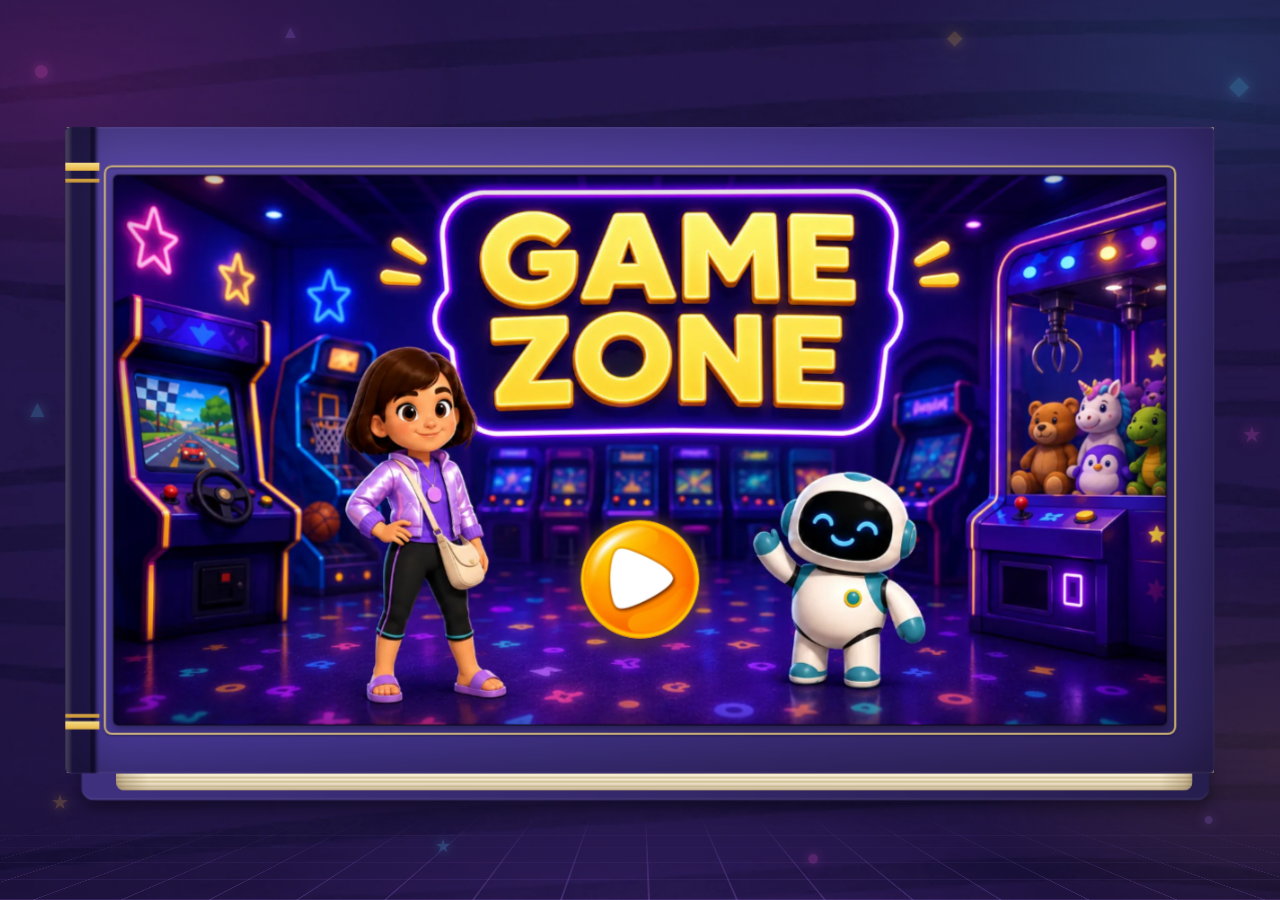
<file: index.html>
<!DOCTYPE html>
<!--
  ============================================================================
  FLIPBOOK TEMPLATE  —  interactive 3D storybook
  ----------------------------------------------------------------------------
  • No build step, no frameworks. Just open this file in any modern browser.
  • A real 3D hardcover book: thickness, a spine, a soft shadow. Tap PLAY to
    open it (the cover swings on the spine), then flip through the pages.

  ►  TO MAKE YOUR OWN STORY, edit ONLY:
        story.js      → your pages, scenes, dialogues, cover + music
        assets/       → your scene images/videos + cover art
        sfx/          → your background music
     Everything in  engine/  (book design, flip physics, buttons) stays as-is.
     See README.md for the step-by-step.
  ============================================================================
-->
<html lang="en">
<head>
<meta charset="UTF-8" />
<meta name="viewport" content="width=device-width, initial-scale=1, maximum-scale=1, minimum-scale=1, user-scalable=no, viewport-fit=cover" />
<title>Flipbook</title>

<!-- ── Google Fonts: Fredoka (headings) + Poppins (dialogue text — LXD rule)
     + Patrick Hand (body default).
     Caveat was dropped: its only users were the placeholder bookplate / end-note
     rules, which are gone — one less font file to fetch. ── -->
<link rel="preconnect" href="https://fonts.googleapis.com" />
<link rel="preconnect" href="https://fonts.gstatic.com" crossorigin />
<link
  href="https://fonts.googleapis.com/css2?family=Fredoka:wght@500;600;700&family=Patrick+Hand&family=Poppins:wght@600;700&display=swap"
  rel="stylesheet"
/>

<!-- Book styling / theme (engine — do not edit) -->
<link rel="stylesheet" href="engine/styles.css" />

<!-- ============================================================================
     BOOK-DROP ENTRANCE  —  project-level override, deliberately kept OUT of
     engine/ so it can be removed without touching the engine.
     On load the book falls towards the reader's surface: it starts large (close
     to the camera) and scales down over ~1.15s, lands with a small cartoon
     squash-and-settle, and a ring of dust puffs bursts out from under its edges
     at the impact moment — densest along the bottom edge.
     TO REVERT: delete this <style> block and the .dust-burst markup below.
     ============================================================================ -->
<style>
  /* ---- PURPLE WOOD SURFACE -------------------------------------------------
     The book lies on a wooden surface, but in the arcade's own colours rather
     than natural timber. assets/wood-purple.webp is the supplied plank art with
     every object removed, desaturated, then re-mapped across a violet ramp — so
     the grain and plank seams are the original ones, only the hue is the theme's.
     A vignette settles the outer edges so the book stays the focus. */
  body {
    background:
      radial-gradient(125% 95% at 50% 45%,
        rgba(0, 0, 0, 0) 40%, rgba(8, 3, 24, 0.28) 76%, rgba(5, 2, 16, 0.55) 100%),
      url("assets/wood-purple.webp") center / cover no-repeat fixed,
      #1c1038;                       /* plank tone, shown before the art paints */
  }

  /* ---- ARCADE AMBIENCE -----------------------------------------------------
     Layered OVER the purple planks: neon light pools, a retro perspective floor
     grid, and slowly drifting arcade glyphs in the GAME ZONE palette, so the
     surround still reads as the arcade the story is set in.
     Purely decorative: no assets, pointer-events:none, behind the book. */
  .arcade-bg { position: fixed; inset: 0; z-index: 0; pointer-events: none; overflow: hidden; }
  .scene     { position: relative; z-index: 1; }   /* keep the book above the ambience */

  /* Neon light pools bleeding in from the edges. */
  .arcade-bg::before {
    content: ""; position: absolute; inset: -10%;
    background:
      radial-gradient(38% 30% at 12% 16%, rgba(255, 64, 196, 0.16), transparent 70%),
      radial-gradient(34% 28% at 88% 14%, rgba(64, 208, 255, 0.14), transparent 70%),
      radial-gradient(30% 26% at 92% 78%, rgba(255, 176, 45, 0.10), transparent 72%),
      radial-gradient(46% 34% at 50% 104%, rgba(150, 80, 255, 0.22), transparent 70%);
  }
  /* Retro arcade floor: a grid laid flat in perspective along the bottom edge,
     faded out as it recedes so it never competes with the book. */
  .arcade-bg .grid {
    position: absolute; left: -25%; right: -25%; bottom: 0; height: 34%;
    background:
      repeating-linear-gradient(90deg, rgba(186, 130, 255, 0.20) 0 2px, transparent 2px 88px),
      repeating-linear-gradient(0deg,  rgba(186, 130, 255, 0.16) 0 2px, transparent 2px 48px);
    transform: perspective(420px) rotateX(62deg);
    transform-origin: bottom center;
    -webkit-mask-image: linear-gradient(to top, #000 0%, transparent 92%);
            mask-image: linear-gradient(to top, #000 0%, transparent 92%);
  }
  /* Arcade glyphs drifting in the dark, echoing the symbols on the cover's floor. */
  .arcade-bg i {
    position: absolute; left: var(--gx); top: var(--gy);
    font-size: var(--gs); line-height: 1; font-style: normal;
    color: var(--gc); opacity: 0.22;
    text-shadow: 0 0 10px currentColor, 0 0 24px currentColor;
    animation: glyphDrift var(--gt, 14s) ease-in-out var(--gd, 0s) infinite;
  }
  @keyframes glyphDrift {
    0%, 100% { transform: translateY(0)     rotate(0deg); opacity: 0.16; }
    50%      { transform: translateY(-22px) rotate(8deg); opacity: 0.32; }
  }

  /* The whole book (cover + pages + frame) rides on .book-stage, which the engine
     leaves untransformed — so animating it moves everything together and settles
     back to identity, leaving the cover-open hinge free to run afterwards. */
  .book-stage { animation: bookDrop 1150ms both; }
  @keyframes bookDrop {
    /* falling: accelerate downward, oversized because it is nearer the camera */
    0%   { opacity: 0; transform: translateY(-17%) scale(1.62, 1.62);
           animation-timing-function: cubic-bezier(0.5, 0, 0.9, 0.45); }
    14%  { opacity: 1; }
    /* impact */
    52%  { transform: translateY(0) scale(1, 1);
           animation-timing-function: cubic-bezier(0.25, 0, 0.3, 1); }
    /* squash → rebound → settle (kept as scale(x,y) throughout so the
       interpolation stays smooth instead of snapping between function lists) */
    62%  { transform: translateY(0) scale(1.055, 0.925); }
    74%  { transform: translateY(0) scale(0.985, 1.035); }
    85%  { transform: translateY(0) scale(1.008, 0.99); }
    100% { transform: translateY(0) scale(1, 1); }
  }
  /* Hold the engine's idle float until the book has actually landed. */
  .book-float { animation-delay: 1200ms; }

  /* ---- Dust ring -----------------------------------------------------------
     Sits in the book's fixed 1280x720 space as a sibling of .book-stage, so the
     puffs are NOT dragged along by the drop/squash transform above.
     Per-puff: --x/--y start point, --dx/--dy outward drift, --s size,
     --j delay jitter. */
  .dust-burst { position: absolute; inset: 0; pointer-events: none; z-index: 6; }
  .dust-burst i {
    position: absolute; display: block;
    left: var(--x); top: var(--y);
    width: var(--s); height: var(--s); margin: calc(var(--s) / -2);
    border-radius: 50%;
    background: radial-gradient(circle at 42% 38%,
      rgba(255,255,255,0.50) 0%, rgba(214,206,240,0.26) 55%, rgba(196,188,228,0) 72%);
    opacity: 0;
    animation: dustPuff 900ms ease-out both;
    animation-delay: calc(600ms + var(--j));   /* 600ms ≈ the 52% impact frame */
  }
  @keyframes dustPuff {
    0%   { opacity: 0;    transform: translate(0, 0) scale(0.35); }
    18%  { opacity: 0.8; }
    100% { opacity: 0;    transform: translate(var(--dx), var(--dy)) scale(1.9); }
  }

  /* No entrance for readers who prefer less motion — the book is simply there. */
  @media (prefers-reduced-motion: reduce) {
    .book-stage { animation: none; }
    .book-float { animation-delay: 0s; }
    .dust-burst { display: none; }
    .arcade-bg i { animation: none; }     /* glyphs stay, they just stop drifting */
  }
</style>
</head>

<body>
<!-- Landscape lock: on phones/tablets (touch), the book shows only in landscape.
     In portrait the scene is hidden and this rotate prompt is shown instead. -->
<div class="rotate-notice" id="rotateNotice">
  <div class="rotate-inner">
    <svg class="rotate-icon" viewBox="0 0 24 24" aria-hidden="true">
      <path fill="currentColor" d="M12 5V1L7 6l5 5V7c3.31 0 6 2.69 6 6s-2.69 6-6 6-6-2.69-6-6H4c0 4.42 3.58 8 8 8s8-3.58 8-8-3.58-8-8-8z"/>
    </svg>
    <div class="rotate-text">Please rotate your device<br />to landscape to read</div>
  </div>
</div>
<!-- Arcade ambience behind the book: neon light pools, a retro perspective floor
     grid, and drifting arcade glyphs in the GAME ZONE palette. Decorative only.
     (Styles live in the <style> block in <head>; delete both to remove.) -->
<div class="arcade-bg" aria-hidden="true">
  <span class="grid"></span>
  <!-- The book fills most of the viewport, so the glyphs live in the visible
       frame AROUND it: the thin top/bottom strips and the left/right margins. -->
  <i style="--gx:2.5%; --gy:6%;  --gs:30px; --gc:#ff58d8; --gt:15s; --gd:0s">●</i>
  <i style="--gx:2%;   --gy:44%; --gs:24px; --gc:#4fd8ff; --gt:12s; --gd:1.6s">▲</i>
  <i style="--gx:4%;   --gy:88%; --gs:20px; --gc:#ffc23d; --gt:17s; --gd:3.1s">★</i>
  <i style="--gx:96%;  --gy:8%;  --gs:26px; --gc:#4fd8ff; --gt:13s; --gd:0.8s">◆</i>
  <i style="--gx:97%;  --gy:47%; --gs:22px; --gc:#ff58d8; --gt:16s; --gd:2.4s">★</i>
  <i style="--gx:94%;  --gy:90%; --gs:18px; --gc:#b07cff; --gt:14s; --gd:4.2s">●</i>
  <i style="--gx:22%;  --gy:2.5%;--gs:18px; --gc:#b07cff; --gt:18s; --gd:2.0s">▲</i>
  <i style="--gx:74%;  --gy:3%;  --gs:20px; --gc:#ffc23d; --gt:15s; --gd:5.0s">◆</i>
  <i style="--gx:34%;  --gy:93%; --gs:18px; --gc:#4fd8ff; --gt:16s; --gd:1.1s">★</i>
  <i style="--gx:63%;  --gy:94%; --gs:22px; --gc:#ff58d8; --gt:13s; --gd:3.6s">●</i>
</div>

<div class="scene">
  <div class="stage">
    <!-- Fixed 1280×720 book layer. JS scales it (transform) to fit the screen. -->
    <div class="flip-scale" id="flipScale">
    <!-- INNER scale wrapper: the open motion runs here, so it composes with the
         outer responsive scale of .flip-scale. -->
    <div class="book-stage" id="bookStage">
    <!-- Outer hardcover outline — visible once the book is open -->
    <div class="book-frame"></div>
    <div class="floor-shadow"></div>

    <!-- The page-turning book mounts here (JS injects one .leaf per page).
         Sits beneath the 3D cover layer; revealed once the cover swings open.
         .page-stack = the tan fore-edge of the pages still to be turned (right). -->
    <div id="flipbook">
      <div class="page-stack" aria-hidden="true"><i></i><i></i><i></i></div>
    </div>

    <!-- Moving shadow the opening cover casts on the inside page. -->
    <div class="cover-cast"></div>

    <!-- The 3D hardcover + cover-opening animation (own perspective layer). -->
    <div class="cover-scene" id="coverScene">
    <div class="book-float" id="bookFloat">
      <div class="book-pop" id="bookPop">
        <div class="book" id="book">
          <div class="book-inner" id="bookInner">

            <!-- Open-book back cover backing -->
            <div class="book-body"></div>

            <!-- The 3D page block that gives the closed book its thickness.
                 pb-pages / pb-back-lip = the flat "book anatomy" of the closed
                 front view: the page stack peeking out UNDER the front cover,
                 resting on the back-cover lip (they fade out as the book opens). -->
            <div class="pageblock">
              <div class="pbf pb-back"></div>
              <div class="pbf pb-left"></div>
              <div class="pbf pb-right"></div>
              <div class="pbf pb-top"></div>
              <div class="pbf pb-bottom"></div>
              <div class="pbf pb-front"></div>
              <div class="pb-back-lip" aria-hidden="true"></div>
              <div class="pb-pages" aria-hidden="true"></div>
            </div>
            <!-- Front hardcover (last so it stacks in front when closed). -->
            <div class="cover-holder">
            <div class="cover" id="cover">
              <div class="face front">
                <div class="cover-img"></div>
                <!-- Ornate GOLD cover frame (corner filigree + edge stars + double
                     rule). One SVG in book-space (1280×720) so it scales crisply
                     with the book — makes the closed cover read as a bound storybook. -->
                <svg class="cover-frame" viewBox="0 0 1280 720" aria-hidden="true">
                  <!-- A single clean thin gold rule frames the cover — the busy
                       corner filigree, edge stars and corner brackets were
                       removed to keep the cover simple and uncluttered. -->
                  <rect x="44" y="44" width="1192" height="632" rx="8" fill="none"
                        stroke="#f4d67f" stroke-width="2.2" opacity="0.85"/>
                </svg>
                <div class="back-fill"></div>
                <div class="curl"></div>
                <!-- PLAY button — the supplied orange play-orb artwork
                     (assets/play-button.webp, trimmed from assets/PLAY BUTTON (2).png).
                     The art carries the whole look, so the button itself is just the
                     image: no border, no fill, no glyph. Styling in styles.css. -->
                <button class="play-btn" id="hint" type="button" aria-label="Play — open the book"></button>
              </div>
              <!-- BACK of the front cover: intentionally BLANK (plain dark board). -->
              <div class="face back"></div>
            </div>
            </div><!-- /cover-holder -->

          </div>
        </div>
      </div>
    </div>
    </div><!-- /cover-scene -->

    <!-- Flat, top-most, transparent tap zone that only OPENS the book. -->
    <div class="tap-catcher" id="tapCatcher"></div>

    <!-- (THE END is now a real final PAGE — the last leaf, built by script.js:
         a cream "paper" page with "THE END" + a Replay button. Replay closes the
         whole book, reverse of the opening swing, back to the front cover.) -->
    </div><!-- /book-stage -->

    <!-- Dust kicked up where the book meets the surface. Sibling of .book-stage
         so the landing squash does not drag the puffs with it. Coordinates are
         book space (1280x720): the bottom edge is y≈700, the sides x≈40/1240.
         Densest along the bottom, a few at the lower corners fanning outward.
         (Part of the BOOK-DROP ENTRANCE — see the <style> block in <head>.) -->
    <div class="dust-burst" aria-hidden="true">
      <!-- bottom edge, left → right -->
      <i style="--x:180px;  --y:702px; --dx:-54px; --dy:-26px; --s:64px;  --j:0ms"></i>
      <i style="--x:280px;  --y:708px; --dx:-30px; --dy:-38px; --s:52px;  --j:40ms"></i>
      <i style="--x:390px;  --y:704px; --dx:-14px; --dy:-30px; --s:74px;  --j:15ms"></i>
      <i style="--x:500px;  --y:710px; --dx: -6px; --dy:-42px; --s:58px;  --j:70ms"></i>
      <i style="--x:610px;  --y:706px; --dx:  4px; --dy:-34px; --s:80px;  --j:25ms"></i>
      <i style="--x:720px;  --y:710px; --dx: 10px; --dy:-44px; --s:56px;  --j:60ms"></i>
      <i style="--x:830px;  --y:704px; --dx: 18px; --dy:-30px; --s:72px;  --j:10ms"></i>
      <i style="--x:940px;  --y:708px; --dx: 34px; --dy:-36px; --s:54px;  --j:50ms"></i>
      <i style="--x:1050px; --y:702px; --dx: 58px; --dy:-24px; --s:62px;  --j:30ms"></i>
      <!-- lower corners, fanning out sideways -->
      <i style="--x:70px;   --y:686px; --dx:-86px; --dy:-18px; --s:70px;  --j:55ms"></i>
      <i style="--x:1200px; --y:686px; --dx: 88px; --dy:-18px; --s:70px;  --j:45ms"></i>
      <!-- a couple riding a little higher up the sides -->
      <i style="--x:96px;   --y:610px; --dx:-70px; --dy:-46px; --s:46px;  --j:110ms"></i>
      <i style="--x:1178px; --y:610px; --dx: 72px; --dy:-46px; --s:46px;  --j:95ms"></i>
      <!-- fine haze drifting up through the middle -->
      <i style="--x:460px;  --y:690px; --dx:-10px; --dy:-88px; --s:34px;  --j:150ms"></i>
      <i style="--x:800px;  --y:690px; --dx: 14px; --dy:-92px; --s:34px;  --j:170ms"></i>
    </div>
    </div><!-- /flip-scale -->
  </div>
</div>

<!-- LBD GAME OVERLAY — the interactive games (Game-Zone-LBD1/2/3) embedded as
     pages of the book. The live game is a BODY-LEVEL iframe, not a child of the
     leaf: a leaf sits inside a CSS 3D transform, which would blur the game's text
     and trap any position:fixed inside it. JS parks this box exactly over the page
     rectangle so the game looks printed into the book, shows it only while an
     "lbd" page is the current one, and unloads it on leaving (which stops the
     game's own audio). The leaf itself shows a still poster underneath. -->
<div class="lbd-stage" id="lbdStage" aria-hidden="true">
  <iframe id="lbdFrame" title="Game Zone activity" allow="autoplay; fullscreen"></iframe>
</div>

<!-- ACTIVITY PROGRESS NOTICES — both sit ABOVE the game overlay (z600) and the
     corner arrows (z700), because both are about the game the reader is looking at.

     #leaveConfirm : asked before turning the page out of an activity the reader has
                     started but not finished. Leaving unloads the game, which resets
                     it to level 1, so this is the reader's only warning that their
                     progress is about to go. Buttons are wired in script.js.
     #replayNotice : a brief, non-blocking line shown when landing on an activity the
                     reader has already played, so a fresh title screen is not mistaken
                     for continuing where they left off. -->
<div class="leave-confirm" id="leaveConfirm" aria-hidden="true" role="dialog"
     aria-modal="true" aria-labelledby="leaveConfirmTitle">
  <div class="leave-confirm-card">
    <div class="leave-confirm-title" id="leaveConfirmTitle">Leave this activity?</div>
    <div class="leave-confirm-body">You&rsquo;ll start it from the beginning next time.</div>
    <div class="leave-confirm-actions">
      <button class="lc-btn lc-stay" id="leaveStay"  type="button">Stay</button>
      <button class="lc-btn lc-go"   id="leaveGo"    type="button">Leave</button>
    </div>
  </div>
</div>

<div class="replay-notice" id="replayNotice" aria-hidden="true" role="status">
  <span>Starting from the beginning</span>
</div>

<!-- Flip arrows OUTSIDE the book, fixed at the viewport's bottom corners
     (bottom-left = back, bottom-right = forward). -->
<button class="corner-arrow back" id="cornerPrev" aria-label="Previous page">
  <svg viewBox="0 0 48 48" aria-hidden="true">
    <path d="M46 19 L30 5 L30 12 C20 11 11 15 6 30 L12 33 C18 24 22 24 30 24 L30 33 Z" fill="currentColor"/>
  </svg>
</button>
<button class="corner-arrow fwd" id="cornerNext" aria-label="Next page">
  <svg viewBox="0 0 48 48" aria-hidden="true">
    <path d="M46 19 L30 5 L30 12 C20 11 11 15 6 30 L12 33 C18 24 22 24 30 24 L30 33 Z" fill="currentColor"/>
  </svg>
</button>

<!-- (legacy hidden nav elements kept only so existing JS refs stay valid) -->
<button class="arrow prev" id="prev" aria-label="Previous page">‹</button>
<button class="arrow next" id="next" aria-label="Next page">›</button>

<!-- GSAP (local copy, works on file://) — drives the physical page-flip motion:
     lift → gravity fall → tiny landing bounce. If this file fails to load, the
     book automatically falls back to the original CSS-transition flip. -->
<script src="engine/gsap.min.js"></script>
<!-- Inlined one-shot SFX (base64) for glitch-free Web Audio playback on file:// -->
<script src="engine/sfx-data.js"></script>
<!-- ►  YOUR STORY (pages, dialogues, cover, music) — edit this file -->
<script src="story.js"></script>
<!-- The flip engine (reads window.STORY) — do not edit -->
<script src="engine/script.js"></script>
</body>
</html>
</file>
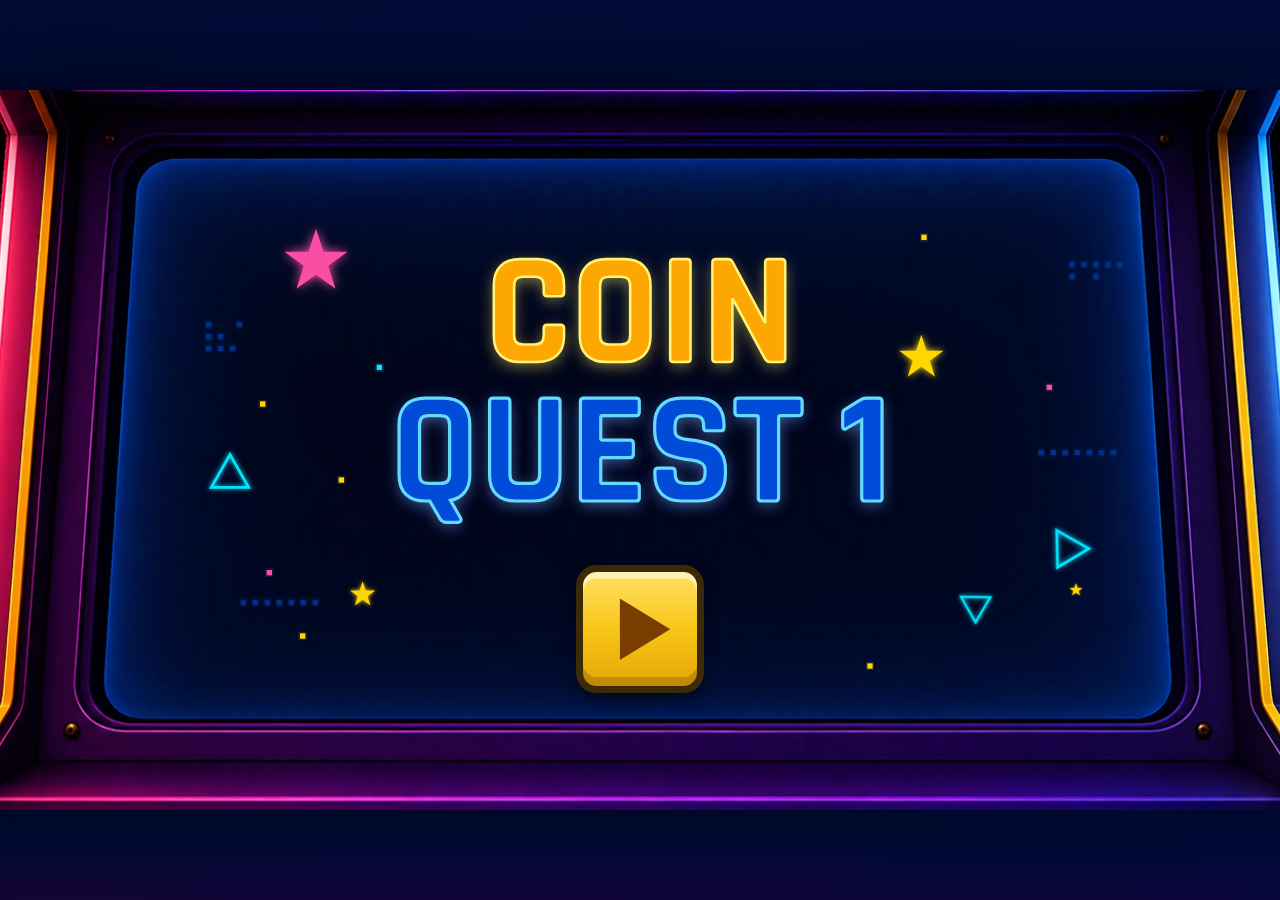
<file: Game-Zone-LBD1/index.html>
<!DOCTYPE html>
<html lang="en">
<head>
  <meta charset="UTF-8">
  <meta name="viewport" content="width=device-width, initial-scale=1.0">
  <title>Game-Zone LBD 1</title>
  
  <link rel="icon" type="image/x-icon" href="assets/images/favicon/favicon.ico">
  <link rel="icon" type="image/svg+xml" href="assets/images/favicon/favicon.svg">
  <link rel="icon" type="image/png" sizes="96x96" href="assets/images/favicon/favicon-96x96.webp">
  <link rel="apple-touch-icon" sizes="180x180" href="assets/images/favicon/apple-touch-icon.webp">
  <link rel="manifest" href="assets/images/favicon/site.webmanifest">

  <link rel="preconnect" href="https://fonts.googleapis.com">
  <link rel="preconnect" href="https://fonts.gstatic.com" crossorigin>
  <link href="https://fonts.googleapis.com/css2?family=Rajdhani:wght@500;600;700&display=swap" rel="stylesheet">
  
  <link rel="stylesheet" href="css/base.css">
  <link rel="stylesheet" href="css/layout.css">
  <link rel="stylesheet" href="css/animation.css">
  <link rel="stylesheet" href="css/dropzone.css">
  <link rel="stylesheet" href="css/header.css">
  <link rel="stylesheet" href="css/tray.css">
  <link rel="stylesheet" href="css/screen0.css">
  <link rel="stylesheet" href="css/level-intro.css">
  <link rel="stylesheet" href="css/responsive.css">
  <!-- FLIPBOOK INTEGRATION - title-screen voice-over.
       Started here in <head> rather than at the end of <body> so it sounds the
       instant the title page appears: this game pulls several MB of art, and
       running it later put the voice noticeably behind the picture. -->
  <link rel="preload" as="audio" href="Coin Quest 1.ogg">
  <script>
    window.__titleVO = new Audio('Coin Quest 1.ogg');
    window.__titleVO.preload = 'auto';
    (function () {
      try {
        var p = window.__titleVO.play();
        if (p && p.catch) p.catch(function () {});
      } catch (_) {}
    })();
  </script>
</head>
<body>
  <!-- Mobile portrait hint — shown only via CSS media query, dismissible. -->
  <div id="rotate-prompt" class="rotate-prompt" aria-hidden="true">
    <div class="rotate-prompt__card" role="dialog">
      <div class="rotate-prompt__icon" aria-hidden="true">
        <svg viewBox="0 0 24 24" width="64" height="64" fill="currentColor">
          <path d="M7.5 21.5c-.83 0-1.5-.67-1.5-1.5V4c0-.83.67-1.5 1.5-1.5h9c.83 0 1.5.67 1.5 1.5v6h2V4c0-1.93-1.57-3.5-3.5-3.5h-9C5.57.5 4 2.07 4 4v16c0 1.93 1.57 3.5 3.5 3.5h6v-2h-6zM10 19h4v1h-4z" opacity="0.95"/>
          <path d="M19 14l-4 4 4 4v-3h4v-2h-4v-3z"/>
        </svg>
      </div>
      <h3 class="rotate-prompt__title">Rotate for the best experience</h3>
      <p class="rotate-prompt__sub">Coin Quest is built for landscape. Turn your device sideways to see the full arcade.</p>
      <button class="rotate-prompt__dismiss" type="button">Continue anyway</button>
    </div>
  </div>

<div id="app" class="app-wrapper">
    <div class="cabinet-wrapper">
      
      <!-- Screen 0 (Pre-LBD Screen) -->
      <div id="screen-0" class="screen-0-container">
        <img src="assets/images/Screen0_BG.webp" alt="Start Screen Background" class="screen-0-bg" />
        <img src="assets/images/Decorative_element.svg" alt="" class="screen-0-decorations" />
        
        <div class="screen-0-title">
          <div class="title-coin">COIN</div>
          <div class="title-quest">QUEST 1</div>
        </div>

        <button id="play-btn" class="play-btn">
          <img src="assets/images/Play_BTN.svg" alt="Let's Play" draggable="false" />
        </button>
      </div>

      <div class="game-container">
        <div class="background-container">
          <img src="assets/images/BG.webp" alt="Arcade Cabinet Background" class="cabinet-bg" />
        </div>
        
        <div class="ui-layer">
          <!-- Header Area -->
          <header class="game-header">
            <div class="target-box">
              <img src="assets/images/Target_box.svg" alt="Target Box" class="target-bg" />
              <div class="target-content">
                <span class="target-label">TARGET</span>
                <span class="target-amount">₹12</span>
              </div>
            </div>
            
            <div class="question-box">
              <img src="assets/images/Question_template.svg" alt="Question Box" class="question-bg" />
              <div class="question-content">
                <p>Use <span class="highlight">₹2 coins</span> to make <span class="highlight">₹12</span>.</p>
              </div>
            </div>
          </header>

          <!-- Drop Zone -->
          <div class="dropzone-container">
            <img src="assets/images/Drop_zone.svg" alt="Drop Zone Background" class="dropzone-bg" id="dropzone-bg" />
            <div class="dropzone-text" id="dropzone-text">DRAG & DROP MONEY HERE</div>
            <div class="dropzone-area" id="dropzone"></div>
            
            <!-- Check Button (hidden by default) -->
            <button class="action-btn check-btn hidden" id="check-btn">
              <img src="assets/images/Check btn.svg" alt="Check" />
            </button>
          </div>

          <!-- Money Tray -->
          <div class="money-tray">
            <img src="assets/images/Money rack.svg" alt="Money Rack" class="tray-bg" />
            
            <div class="money-area">
              <!-- Coins -->
              <div class="coins-container" id="coins-container">
                <div class="money-item coin" data-value="1">
                  <img src="assets/images/Money/One_Rupee_Default.webp" alt="₹1 Coin" draggable="true" />
                </div>
                <div class="money-item coin" data-value="2">
                  <img src="assets/images/Money/Two_Rupee_Default.webp" alt="₹2 Coin" draggable="true" />
                </div>
                <div class="money-item coin" data-value="5">
                  <img src="assets/images/Money/Five_Rupee_Default.webp" alt="₹5 Coin" draggable="true" />
                </div>
                <div class="money-item coin" data-value="10">
                  <img src="assets/images/Money/Ten_Rupee_Default.webp" alt="₹10 Coin" draggable="true" />
                </div>
                <div class="money-item coin" data-value="20">
                  <img src="assets/images/Money/Twenty_Rupee_Default.webp" alt="₹20 Coin" draggable="true" />
                </div>
              </div>

              <!-- Notes -->
              <div class="notes-container" id="notes-container">
                <div class="money-item note" data-value="10">
                  <img src="assets/images/Money/Ten_Rupee_Note_Default.webp" alt="₹10 Note" draggable="true" />
                </div>
                <div class="money-item note" data-value="20" id="dynamic-note">
                  <img src="assets/images/Money/Twenty_Rupee_Note_Default.webp" alt="₹20 Note" draggable="true" />
                </div>
              </div>
            </div>
          </div>
          
          <!-- Hand Nudge -->
          <img src="assets/images/hand_nudge.svg" alt="Drag Hint" class="hand-nudge hidden" id="hand-nudge" />

        </div>

        <!-- Level Transition Overlay -->
        <div id="level-transition-overlay" class="level-transition-overlay hidden">
          <h1 class="level-title" id="transition-title">LEVEL 1</h1>
          <h2 class="level-subtitle" id="transition-subtitle">Make ₹25</h2>
        </div>
      </div>
    </div>
  </div>

  <script type="module" src="js/main.js"></script>

  <!-- QA Comment Mode (temporary). Activates only with ?qa=true in the URL.
       Remove these two lines + the /qa/ folder when QA is done. -->
  <script type="module" src="qa/qa-mode.js"></script>
<!-- FLIPBOOK INTEGRATION
     - plays this activity's title-screen voice-over as the title page appears
     - tells the book when the activity STARTS, so it can expand the page-sized
       overlay to full screen (it is already told when the activity finishes,
       from the end-of-game branch in this game's own JS, and shrinks back then)
     - stops the play button pulsing once it has been used
     Harmless standalone: the postMessage is skipped when there is no parent. -->
<script>
(function () {
  var btn = document.getElementById('play-btn') || document.querySelector('.prelbd-play-btn');

  var titleVO = window.__titleVO;   // started in <head>, see the block there

  if (!btn) return;
  btn.addEventListener('click', function () {
    try { titleVO.pause(); } catch (_) {}   // the game's own audio takes over
    btn.classList.add('tapped');
    try {
      if (window.parent !== window) {
        window.parent.postMessage({ source: 'lbd', type: 'lbd-start' }, '*');
      }
    } catch (_) {}
  });
})();
</script>
</body>
</html>
</file>
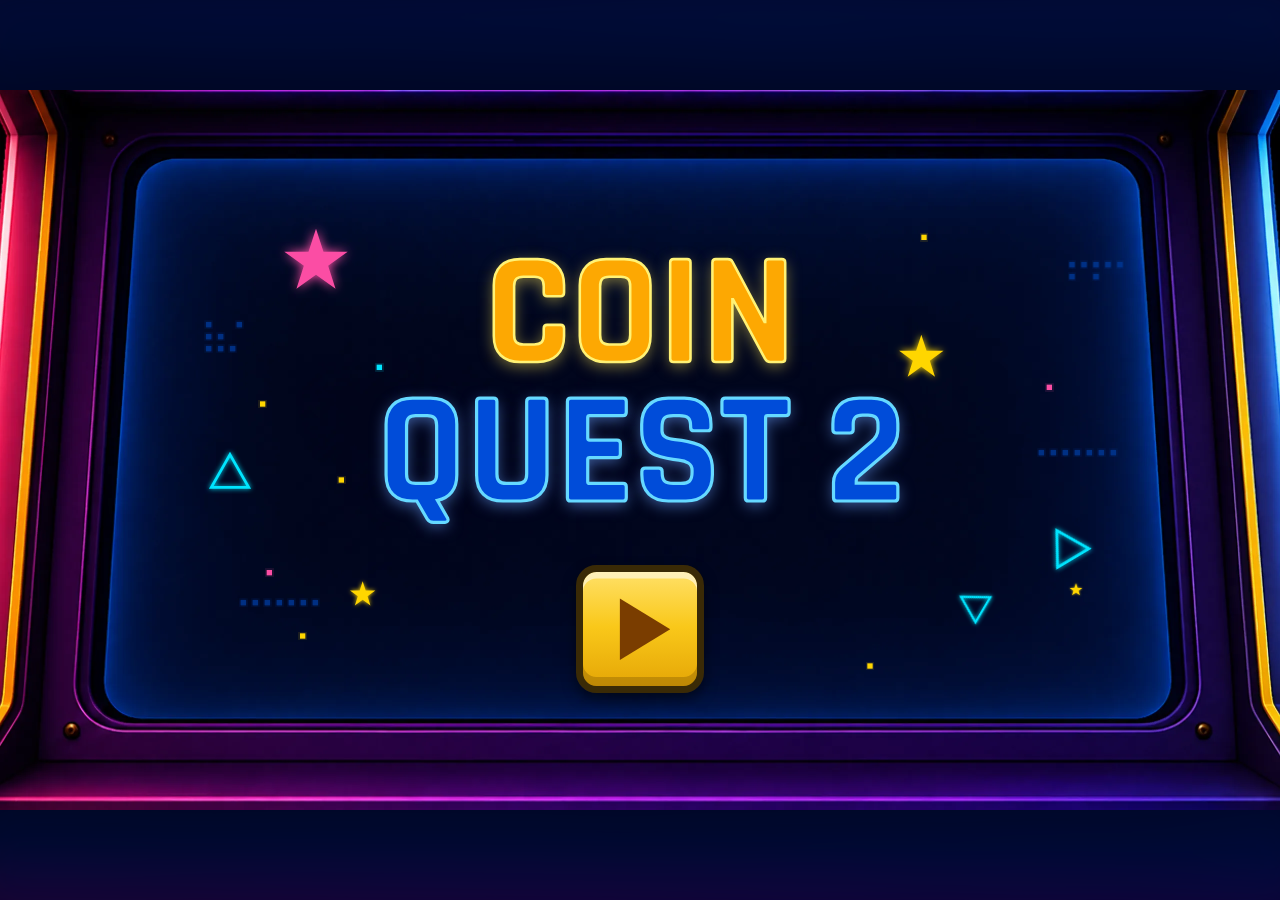
<file: Game-Zone-LBD2/index.html>
<!DOCTYPE html>
<html lang="en">
<head>
  <meta charset="UTF-8">
  <meta name="viewport" content="width=device-width, initial-scale=1.0">
  <title>Game-Zone LBD 2</title>
  
  <link rel="icon" type="image/png" sizes="96x96" href="assets/images/favicon/favicon-96x96.webp">
  <link rel="icon" type="image/svg+xml" href="assets/images/favicon/favicon.svg">
  <link rel="shortcut icon" href="assets/images/favicon/favicon.ico">
  <link rel="apple-touch-icon" sizes="180x180" href="assets/images/favicon/apple-touch-icon.webp">
  <link rel="manifest" href="assets/images/favicon/site.webmanifest">

  <link rel="preconnect" href="https://fonts.googleapis.com">
  <link rel="preconnect" href="https://fonts.gstatic.com" crossorigin>
  <link href="https://fonts.googleapis.com/css2?family=Rajdhani:wght@500;600;700&display=swap" rel="stylesheet">
  
  <link rel="stylesheet" href="css/base.css">
  <link rel="stylesheet" href="css/layout.css">
  <link rel="stylesheet" href="css/animation.css">
  <link rel="stylesheet" href="css/dropzone.css">
  <link rel="stylesheet" href="css/header.css">
  <link rel="stylesheet" href="css/tray.css">
  <link rel="stylesheet" href="css/screen0.css">
  <link rel="stylesheet" href="css/responsive.css">
  <link rel="stylesheet" href="css/level-intro.css">
  <link rel="stylesheet" href="css/rotate-hint.css">
  <!-- FLIPBOOK INTEGRATION - title-screen voice-over.
       Started here in <head> rather than at the end of <body> so it sounds the
       instant the title page appears: this game pulls several MB of art, and
       running it later put the voice noticeably behind the picture. -->
  <link rel="preload" as="audio" href="Coin Quest 2.ogg">
  <script>
    window.__titleVO = new Audio('Coin Quest 2.ogg');
    window.__titleVO.preload = 'auto';
    (function () {
      try {
        var p = window.__titleVO.play();
        if (p && p.catch) p.catch(function () {});
      } catch (_) {}
    })();
  </script>
</head>
<body>
  <div id="rotate-hint" role="status" aria-live="polite">
    <svg viewBox="0 0 24 24" fill="currentColor" aria-hidden="true">
      <path d="M16.48 2.52c3.27 1.55 5.61 4.72 5.97 8.48h1.5C23.44 4.84 18.29 0 12 0l-.66.03 3.81 3.81 1.33-1.32zm-6.25-.77c-.59-.59-1.54-.59-2.12 0L1.75 8.11c-.59.59-.59 1.54 0 2.12l12.02 12.02c.59.59 1.54.59 2.12 0l6.36-6.36c.59-.59.59-1.54 0-2.12L10.23 1.75zm4.6 19.44L2.81 9.17l6.36-6.36 12.02 12.02-6.36 6.36zm-7.31.29C4.25 19.94 1.91 16.76 1.55 13H.05C.56 19.16 5.71 24 12 24l.66-.03-3.81-3.81-1.33 1.32z"/>
    </svg>
    <span class="rotate-hint-text">Rotate your device for the best experience</span>
    <button type="button" class="rotate-hint-close" aria-label="Dismiss rotation hint" title="Dismiss">&times;</button>
  </div>

  <div id="app" class="app-wrapper">
    <div class="cabinet-wrapper">
      
      <!-- Screen 0 (Pre-LBD Screen) -->
      <div id="screen-0" class="screen-0-container">
        <img src="assets/images/Screen0_BG.webp" alt="Start Screen Background" class="screen-0-bg" draggable="false" />
        <img src="assets/images/Decorative_element.svg" alt="" class="screen-0-decorations" draggable="false" />
        
        <div class="screen-0-title">
          <div class="title-coin">COIN</div>
          <div class="title-quest">QUEST 2</div>
        </div>

        <button id="play-btn" class="play-btn">
          <img src="assets/images/Play_BTN.svg" alt="Let's Play" draggable="false" />
        </button>
      </div>

      <div class="game-container">
        <div class="background-container">
          <img src="assets/images/BG.webp" alt="Arcade Cabinet Background" class="cabinet-bg" draggable="false" />
        </div>
        
        <div class="ui-layer">
          <!-- Header Area -->
          <header class="game-header">
            <div class="target-box">
              <img src="assets/images/Target_box.svg" alt="Target Box" class="target-bg" draggable="false" />
              <div class="target-content">
                <span class="target-label">TARGET</span>
                <span class="target-amount">₹36</span>
              </div>
            </div>
            
            <div class="question-box">
              <img src="assets/images/Question_template.svg" alt="Question Box" class="question-bg" draggable="false" />
              <!-- Starts empty - the typewriter fills it in sync with the VO
                   when the level intro completes (see dragDrop.js) -->
              <div class="question-content"></div>
            </div>
          </header>

          <!-- Drop Zone -->
          <div class="dropzone-container">
            <img src="assets/images/Drop_zone.svg" alt="Drop Zone Background" class="dropzone-bg" id="dropzone-bg" draggable="false" />
            <div class="dropzone-text" id="dropzone-text">DRAG & DROP MONEY HERE</div>
            <div class="dropzone-area" id="dropzone"></div>
            
            <!-- Check Button (hidden by default) -->
            <button class="action-btn check-btn hidden" id="check-btn">
              <img src="assets/images/Check btn.svg" alt="Check" draggable="false" />
            </button>
          </div>

          <!-- Money Tray -->
          <div class="money-tray">
            <img src="assets/images/Money rack.svg" alt="Money Rack" class="tray-bg" draggable="false" />
            
            <div class="money-area">
              <!-- Coins -->
              <div class="coins-container" id="coins-container">
                <div class="money-item coin" data-value="1">
                  <img src="assets/images/Money/One_Rupee_Default.webp" alt="₹1 Coin" draggable="true" />
                </div>
                <div class="money-item coin" data-value="2">
                  <img src="assets/images/Money/Two_Rupee_Default.webp" alt="₹2 Coin" draggable="true" />
                </div>
                <div class="money-item coin" data-value="5">
                  <img src="assets/images/Money/Five_Rupee_Default.webp" alt="₹5 Coin" draggable="true" />
                </div>
                <div class="money-item coin" data-value="10">
                  <img src="assets/images/Money/Ten_Rupee_Default.webp" alt="₹10 Coin" draggable="true" />
                </div>
                <div class="money-item coin" data-value="20">
                  <img src="assets/images/Money/Twenty_Rupee_Default.webp" alt="₹20 Coin" draggable="true" />
                </div>
              </div>

              <!-- Notes -->
              <div class="notes-container" id="notes-container">
                <div class="money-item note" data-value="10">
                  <img src="assets/images/Money/Ten_Rupee_Note_Default.webp" alt="₹10 Note" draggable="true" />
                </div>
                <div class="money-item note" data-value="20" id="dynamic-note">
                  <img src="assets/images/Money/Twenty_Rupee_Note_Default.webp" alt="₹20 Note" draggable="true" />
                </div>
              </div>
            </div>
          </div>
          
          <!-- Hand Nudge -->
          <img src="assets/images/hand_nudge.svg" alt="Drag Hint" class="hand-nudge hidden" id="hand-nudge" draggable="false" />

        </div>

        <!-- Level Transition Overlay -->
        <div id="level-transition-overlay" class="level-transition-overlay hidden">
          <h1 class="level-title" id="transition-title">LEVEL 1</h1>
          <h2 class="level-subtitle" id="transition-subtitle">Make ₹36</h2>
        </div>

        <!-- Final Success Screen (Basket Blast) -->
        <div id="final-success-screen" class="final-success-screen hidden">
          <img src="assets/images/Success_BG.webp" alt="Basket Blast" class="success-bg" id="success-bg-1" draggable="false" />
          <img src="assets/images/Success_BG2.webp" alt="Basket Blast Success" class="success-bg hidden" id="success-bg-2" draggable="false" />
          <img src="assets/images/ball.webp" alt="Basketball" class="basketball" id="basketball" draggable="false" />
          <img src="assets/images/hand_nudge.svg" alt="Tap Hint" class="basketball-nudge" id="basketball-nudge" draggable="false" />
        </div>
      </div>
    </div>
  </div>

  <script type="module" src="js/main.js"></script>
<!-- FLIPBOOK INTEGRATION
     - plays this activity's title-screen voice-over as the title page appears
     - tells the book when the activity STARTS, so it can expand the page-sized
       overlay to full screen (it is already told when the activity finishes,
       from the end-of-game branch in this game's own JS, and shrinks back then)
     - stops the play button pulsing once it has been used
     Harmless standalone: the postMessage is skipped when there is no parent. -->
<script>
(function () {
  var btn = document.getElementById('play-btn') || document.querySelector('.prelbd-play-btn');

  var titleVO = window.__titleVO;   // started in <head>, see the block there

  if (!btn) return;
  btn.addEventListener('click', function () {
    try { titleVO.pause(); } catch (_) {}   // the game's own audio takes over
    btn.classList.add('tapped');
    try {
      if (window.parent !== window) {
        window.parent.postMessage({ source: 'lbd', type: 'lbd-start' }, '*');
      }
    } catch (_) {}
  });
})();
</script>
</body>
</html>
</file>
<file: engine/styles.css>
/* ==========================================================================
     THEME TOKENS  —  colours, fonts and (important!) animation timings.
     Tweak the timings here to make the book faster / slower / poppier.
     ========================================================================== */
  :root {
    /* Palette matched to "The Story Night" cover: a moonlit castle at night —
       deep midnight NAVY + PURPLE board, GOLD title accents, warm candle glow. */
    --paper:      #1e2750;   /* page surface — deep night blue (matches the theme) */
    --paper-2:    #141a3c;   /* page surface (deeper night variant) */
    --ink:        #241d47;   /* text — deep night indigo */
    --cover:      #2b3468;   /* frame/cover base — midnight blue */
    --cover-2:    #1b2247;   /* deeper night blue */
    --cover-3:    #0e1330;   /* deepest blue (spine) */
    --cover-edge: #070a1e;   /* binding edge — near-black night */
    --accent:     #7d5fd0;   /* page-title purple (matches "Night") */
    --accent-2:   #f6b81e;   /* moon-gold (matches "Story") */
    --page-edge:  #d9c8a2;   /* page-stack edge colour (parchment) */
    --page-back:   #cb9d83;  /* BACK of a page + the right-side page stack (warm tan) */
    --page-back-2: #b3805f;  /* deeper tan for the stack edges / gradient shading */

    /* Fonts */
    --font-head: "Fredoka", system-ui, sans-serif;
    --font-hand: "Patrick Hand", "Comic Sans MS", cursive;   /* body default */
    --font-dialogue: "Poppins", "Fredoka", system-ui, sans-serif;   /* bubble text (LXD rule) */
    /* Dialogue is ALWAYS "32 · Semi Bold" (LXD rule). The rule is stated in
       the 1920x1080 design space; this book runs a 1280x720 space (exactly
       2/3 scale), so 32 × 2/3 here renders IDENTICALLY to font size 32 in
       the art/Canva frame. NEVER varies per bubble — bubble SIZE is what's
       tuned per dialogue (w in script.js), not the text. */
    --dialogue-fs: calc(32px * 2 / 3);

    /* The book's physical thickness (depth of the page block) */
    --thick: clamp(22px, 3.4vw, 48px);

    /* -- Animation timings (edit these to taste) ------------------------------
       Page turns use a smooth in/out curve (no overshoot so paper never clips
       past 180°). The COVER open uses a springy "poppy" curve with overshoot. */
    --flip-ms:    1150ms;                                 /* page-turn duration (slow + smooth) */
    --flip-ease:  cubic-bezier(0.65, 0.00, 0.35, 1);      /* pronounced ease-in + ease-out */
    --cover-ms:   1000ms;                                 /* cover-open duration */
    --cover-ease: cubic-bezier(0.34, 1.56, 0.64, 1);      /* springy overshoot   */

    /* SAFE AREAS — the page uses viewport-fit=cover, so on a notched phone held
       in landscape the notch/home-bar sit INSIDE innerWidth/innerHeight. Exposed
       as plain px here so fitScale() can read them and keep the corner arrows
       clear of the cutout. 0 everywhere that has no cutout. */
    --sa-top:    env(safe-area-inset-top, 0px);
    --sa-right:  env(safe-area-inset-right, 0px);
    --sa-bottom: env(safe-area-inset-bottom, 0px);
    --sa-left:   env(safe-area-inset-left, 0px);
  }

  * { box-sizing: border-box; -webkit-tap-highlight-color: transparent; }

  /* NO ZOOM anywhere: touch-action:none stops pinch/double-tap zoom & pan, and
     the whole UI is non-selectable so drags never select text. */
  html, body {
    height: 100%; margin: 0; overflow: hidden;
    touch-action: none; overscroll-behavior: none;
    -webkit-user-select: none; -moz-user-select: none; user-select: none;
    -webkit-text-size-adjust: 100%; text-size-adjust: 100%;
  }

  body {
    min-height: 100svh;
    display: flex; align-items: center; justify-content: center;
    font-family: var(--font-hand); color: var(--ink);
    /* Background matched to the cover: a magical starlit night — cool midnight
       blue up top easing into a warm purple, a moon-glow and a candle-warm glow,
       with a faint scatter of stars. */
    background:
      radial-gradient(1.5px 1.5px at 12% 18%, rgba(255,255,255,0.85) 0, transparent 60%),
      radial-gradient(1.5px 1.5px at 28% 42%, rgba(255,255,255,0.55) 0, transparent 60%),
      radial-gradient(1.5px 1.5px at 68% 22%, rgba(255,255,255,0.70) 0, transparent 60%),
      radial-gradient(2px 2px   at 84% 38%, rgba(255,255,255,0.80) 0, transparent 60%),
      radial-gradient(1.5px 1.5px at 46% 12%, rgba(255,255,255,0.60) 0, transparent 60%),
      radial-gradient(1.5px 1.5px at 92% 66%, rgba(255,255,255,0.50) 0, transparent 60%),
      radial-gradient(circle at 82% 14%, rgba(180,205,255,0.35) 0, transparent 34%),  /* moon glow */
      radial-gradient(circle at 50% 104%, rgba(246,150,40,0.28) 0, transparent 55%),  /* candle warmth */
      radial-gradient(circle at 15% 85%, rgba(125,95,208,0.28) 0, transparent 45%),   /* purple haze */
      linear-gradient(165deg, #0a1030 0%, #131a40 46%, #241a48 100%);
    background-attachment: fixed;
  }

  /* Whole scene fades + scales in on load (entrance animation) */
  .scene {
    width: 100%; min-height: 100svh;
    display: flex; flex-direction: column;
    align-items: center; justify-content: center;
    gap: clamp(10px, 2.4vh, 24px);
    padding: clamp(8px, 2vh, 24px);
    animation: sceneIn 900ms ease both;
  }
  @keyframes sceneIn {
    from { opacity: 0; transform: translateY(18px) scale(0.96); }
    to   { opacity: 1; transform: none; }
  }

  /* ==========================================================================
     STAGE  —  responsive box that keeps the (open) book centred + scaled.
     The book is TWO pages wide when open, so we size to fit width AND height.
     ========================================================================== */
  .stage {
    position: relative; flex: 1 1 auto; width: 100%; min-height: 0;
    display: flex; align-items: center; justify-content: center;
  }

  /* The book has a FIXED internal 16:9 size (1280×720) so turn.js's flip maths
     is never distorted. We only SCALE this layer visually (transform) to fit the
     viewport — recomputed by JS on load / resize / orientationchange. */
  /* The book has a FIXED internal 16:9 size (1280×720) so turn.js's flip maths
     is never distorted. We only SCALE this layer visually (transform) to fit the
     viewport — recomputed by JS on load / resize / orientationchange. */
  .flip-scale {
    position: absolute; top: 50%; left: 50%;
    width: 1280px; height: 720px;
    transform: translate(-50%, -50%) scale(var(--book-scale, 0.5));
    transform-origin: center center;
    perspective: 2400px;                         /* depth for the 3D book */
    --pw: 1280px; --ph: 720px; --thick: 56px;   /* fixed page-block dimensions
                                                    (chunky storybook thickness) */
  }

  /* turn.js book (realistic paper curl), beneath the 3D cover until it opens. */
  #flipbook {
    position: absolute; inset: 0; width: 1280px; height: 720px; z-index: 1;
    opacity: 0; transition: opacity 260ms ease;
    /* BLUE back cover of the book — the current full page sits on top of it and
       it is revealed behind a page while that page is mid-turn. */
    background: linear-gradient(135deg, var(--cover), var(--cover-2) 55%, var(--cover-3));
    border-radius: 22px;
    perspective: 2600px;              /* 3D depth so the leaf page-turn curls in space */
  }
  #flipbook.show { opacity: 1; }

  /* The 3D hardcover + its opening animation get their OWN perspective layer,
     so the turn.js book (a sibling) is never affected by it. */
  .cover-scene {
    position: absolute; inset: 0; z-index: 3;
    /* Strong perspective so the cover reads as a real board LIFTING on its hinge
       (large values look flat, like a page sliding sideways). */
    perspective: 1500px; perspective-origin: 50% 50%;
    transition: opacity 340ms ease;
  }
  /* After opening, the cover PARKS to the left and STAYS visible as the blue
     cover page (it does not fade away). We only drop pointer-events so it can't
     block page turns. */
  .cover-scene.parked { pointer-events: none; }

  /* Outer hardcover "board" that stays visible once the book is OPEN, so you
     see the book's outer outline/edge around the turn.js pages. */
  /* The single hardcover board. It's BROADER on the RIGHT so it reads as the back
     cover the pages sit INSIDE (the tan page stack peeks in front of this edge). */
  .book-frame {
    position: absolute; inset: -16px -42px -16px -16px; z-index: 0;
    border-radius: 3px;
    background: linear-gradient(135deg, var(--cover) 0%, var(--cover-2) 55%, var(--cover-3) 100%);
    box-shadow: 0 26px 55px rgba(80,40,60,0.35), inset 0 0 0 3px rgba(255,255,255,0.14);
    opacity: 0; transition: opacity 500ms ease 150ms;
  }
  body.is-open .book-frame { opacity: 1; }

  /* Flip arrows OUTSIDE the book, fixed at the viewport's bottom corners
     (bottom-left = back, bottom-right = forward). position:fixed so they escape
     the scaled/transformed book layer and never cover the pages or their
     corners (which keeps turn.js's hover page-curl working on every corner). */
  /* Bare arrow icons — NO circle: no background fill, no box-shadow, no border,
     no rounded pill. Only the arrow glyph shows, same position/size, clickable. */
  /* Flip arrows OUTSIDE the book, fixed at the viewport's bottom corners. */
  /* NAV ARROWS — pinned to the BOOK's bottom corners: BACK on the bottom-left
     corner, NEXT on the bottom-right. fitScale computes the scaled book rect
     and centres each button on its corner (--back-x / --fwd-x / --arrow-y),
     sizing them with the book (--arrow-size, up to 124px). */
  .corner-arrow {
    position: fixed; z-index: 700;
    width: var(--arrow-size, 96px); height: var(--arrow-size, 96px);
    border: none; background: none; color: var(--accent-2);   /* moon-gold: visible on the night bg */
    filter: drop-shadow(0 2px 7px rgba(0,0,0,0.55));           /* legible over any page */
    display: none; align-items: center; justify-content: center;
    cursor: pointer; opacity: 0;
    transition: opacity 400ms ease, transform 150ms ease;
  }
  body.is-open .corner-arrow { display: flex; opacity: 0.96; }
  /* .hide = not available yet (page 1 has no BACK; NEXT waits for the page's
     scenes/dialogue to finish) — fades out/in via the opacity transition. */
  .corner-arrow.hide { opacity: 0 !important; pointer-events: none; }


  /* While the viewport is actively resizing / the resolution is changing, freeze
     the page-turn transitions so the book can't appear to auto-flip (JS adds
     .is-resizing during resize and removes it ~220ms after it settles). */
  body.is-resizing .leaf,
  body.is-resizing .leaf .curl,
  body.is-resizing #flipbook,
  body.is-resizing .flip-scale { transition: none !important; animation: none !important; }
  .corner-arrow:hover  { transform: scale(1.12); }
  .corner-arrow:active { transform: scale(0.9); }
  /* No focus ring: long-press / repeated taps were leaving a white outline box
     around the arrow. (Flipping still works via keys, drag, and the arrows.) */
  .corner-arrow:focus,
  .corner-arrow:focus-visible { outline: none; box-shadow: none; }
  .corner-arrow[disabled] { opacity: 0.22; pointer-events: none; }
  .corner-arrow.back { left: var(--back-x, 12px); top: var(--arrow-y, 80vh); }
  .corner-arrow.fwd  { left: var(--fwd-x, 90vw);  top: var(--arrow-y, 80vh); }
  .corner-arrow svg  { width: 58%; height: 58%; }
  .corner-arrow.back svg { transform: scaleX(-1); }   /* mirror the forward arrow */

  /* ---- Page-turn hint --------------------------------------------------------
     The swiping HAND that used to sit on the book's right edge has been REMOVED: the
     book has explicit Forward / Backward arrow buttons, so miming a swipe over them
     was redundant, and it advertised a gesture the arrows already cover. The nudge is
     now just the corner page-peel (driven from script.js — the page itself showing
     that it turns) plus the gold blink on the forward arrow below. */

  /* The RIGHT (forward) arrow blinks + glows GOLD while the nudge is playing —
     "this button turns the page". */
  .corner-arrow.blink { animation: arrowBlink 0.7s ease-in-out infinite; }
  @keyframes arrowBlink {
    0%, 100% { opacity: 0.35; transform: scale(1);
               filter: drop-shadow(0 2px 7px rgba(0,0,0,0.55)) drop-shadow(0 0 4px  rgba(246,184,30,0.3)); }
    50%      { opacity: 1;    transform: scale(1.14);
               filter: drop-shadow(0 2px 7px rgba(0,0,0,0.55)) drop-shadow(0 0 16px rgba(246,184,30,0.95)); }
  }
  @media (prefers-reduced-motion: reduce) {
    .corner-arrow.blink { animation: none; }
  }

  /* ==========================================================================
     THE END page  —  a real final leaf you turn to (not an overlay). Warm cream
     "paper" with a printed inner frame, "THE END" in a plum→gold gradient, and a
     gold Replay button that closes the whole book back to the front cover.
     ========================================================================== */
  /* THE END — simple and in the BOOK's own voice: the same night blue as the
     pages, the same warm gold as the cover frame and arrows. Nothing here is
     story-specific, so the template works for any story unchanged. */
  .leaf .face.front.end-page {
    background:
      radial-gradient(ellipse at 50% 38%, #2b3466 0%, #1e2750 55%, #141a3c 100%);
    display: flex; align-items: center; justify-content: center;
  }
  /* thin gold keyline, echoing the cover's framed look */
  .end-page-inner {
    position: absolute; inset: clamp(22px, 4.6%, 48px);
    border: 1.5px solid rgba(244, 214, 127, 0.35);
    border-radius: 6px;
    display: flex; flex-direction: column; align-items: center; justify-content: center;
    gap: clamp(20px, 4.6vh, 40px);
  }
  /* a small gold star flanked by thin fading rules, above + below the title */
  .end-page .end-rule {
    display: flex; align-items: center; gap: 16px;
    width: min(44%, 360px);
    color: #f6df8c; line-height: 1;
  }
  .end-page .end-rule svg { width: clamp(15px, 1.9vw, 24px); height: auto; flex: none; }
  .end-page .end-rule::before,
  .end-page .end-rule::after {
    content: ""; height: 2px; flex: 1; border-radius: 1px;
    background: linear-gradient(90deg, rgba(244,214,127,0), rgba(244,214,127,0.7));
  }
  .end-page .end-rule::after {
    background: linear-gradient(90deg, rgba(244,214,127,0.7), rgba(244,214,127,0));
  }
  .end-page .end-title {
    font-family: var(--font-head); font-weight: 600;
    letter-spacing: 8px; text-indent: 8px;           /* keep the spaced text optically centred */
    font-size: clamp(52px, 8.5vw, 96px); line-height: 1; white-space: nowrap;
    color: #f4d67f;
    text-shadow: 0 0 26px rgba(246, 184, 30, 0.30), 0 2px 3px rgba(0, 0, 0, 0.45);
  }
  /* Replay — a quiet gold-outline pill; fills softly on hover. */
  .replay-btn {
    display: inline-flex; align-items: center; gap: 12px; cursor: pointer;
    padding: 12px 30px; border-radius: 999px;
    border: 2px solid rgba(244, 214, 127, 0.85);
    background: rgba(244, 214, 127, 0.08);
    font-family: var(--font-head); font-weight: 600; letter-spacing: 1px;
    font-size: clamp(18px, 2vw, 26px); color: #f4d67f;
    transition: background 160ms ease, transform 150ms ease;
    -webkit-tap-highlight-color: transparent;
  }
  .replay-btn:hover  { background: rgba(244, 214, 127, 0.18); transform: translateY(-1px); }
  .replay-btn:active { transform: scale(0.96); }
  .replay-btn:focus, .replay-btn:focus-visible { outline: none; }
  .replay-btn svg { width: clamp(20px, 2vw, 26px); height: clamp(20px, 2vw, 26px); fill: #f4d67f; }

  /* The old fixed side-arrows are replaced by the corner arrows above. */
  .arrow { display: none !important; }

  /* Soft drop shadow on the "floor" beneath the book — grows as it opens */
  .floor-shadow {
    position: absolute; left: 50%; bottom: 3%;
    width: 44%; height: 9%;
    transform: translateX(-50%);
    background: radial-gradient(ellipse at center, rgba(70,30,45,0.5), rgba(70,30,45,0) 70%);
    filter: blur(12px);
    z-index: 0; opacity: 0.75; pointer-events: none;   /* never swallow a tap */
    transition: width var(--cover-ms) var(--cover-ease),
                opacity var(--cover-ms) ease, bottom var(--cover-ms) ease;
  }
  body.is-open .floor-shadow { width: 82%; opacity: 0.9; bottom: 1%; }

  /* Flat, top-most tap surface (see markup note). No transform → reliable
     hit-testing everywhere. Transparent, but catches every tap over the book. */
  .tap-catcher {
    position: absolute; top: 0; left: 0; right: 0; bottom: 0;
    z-index: 50; cursor: default; background: transparent;   /* normal cursor; JS shows the
                        pointer ONLY over the play button (the sole CTA on the cover) */
  }

  /* .flip-scale (OUTER) = responsive fit-to-screen scale (set by JS).
     .book-stage (INNER) = a plain static wrapper. There is NO zoom / camera move
     on opening — the cover's own hinge is the whole animation. */
  .book-stage {
    position: absolute; inset: 0;
    transform-origin: center center;
  }
  /* Moving shadow the lifting cover casts onto the inside page: strong near the
     spine as the cover lifts, then sweeps outward and fades as the page is
     revealed. Sits ABOVE the turn.js page (z1) but BELOW the cover layer (z3). */
  .cover-cast {
    position: absolute; inset: 0; z-index: 2; pointer-events: none;
    border-radius: 4px 14px 14px 4px; opacity: 0;
    background: linear-gradient(90deg,
      rgba(45,22,32,0.55) 0%, rgba(45,22,32,0.28) 20%,
      rgba(45,22,32,0.10) 42%, rgba(45,22,32,0) 64%);
  }
  body.is-open .cover-cast { animation: coverCast 1800ms ease-out both; }
  @keyframes coverCast {
    0%   { opacity: 0; }
    14%  { opacity: 0.85; }
    68%  { opacity: 0.45; }
    100% { opacity: 0; }
  }

  /* .book-float = gentle idle bob while the book is closed. */
  .book-float { position: relative; width: 100%; height: 100%; z-index: 2;
                transform-style: preserve-3d; -webkit-transform-style: preserve-3d;
                animation: idleBob 4.8s ease-in-out infinite; }
  .book-float.rest { animation: none; }
  @keyframes idleBob {                          /* gentle float only — no rotation,
                                                   so the closed book stays square */
    0%, 100% { transform: translateY(0); }
    50%      { transform: translateY(-8px); }
  }
  /* .book-pop kept only as a preserve-3d pass-through (the pop now lives on
     .book-stage so it scales the WHOLE book, not just the cover). */
  .book-pop { width: 100%; height: 100%;
              transform-style: preserve-3d; -webkit-transform-style: preserve-3d; }

  .book {
    position: relative; width: 100%; height: 100%;
    transform-style: preserve-3d;
    -webkit-transform-style: preserve-3d;
    /* One-page book: it already fills the centred frame — no slide needed. */
    transition: transform var(--cover-ms) var(--cover-ease);
  }

  /* .book-inner = the 3D rendering context. When closed it is TILTED so the
     book reads as a solid angled object; opening rotates it flat to face you. */
  .book-inner {
    position: absolute; inset: 0;
    transform-style: preserve-3d;
    -webkit-transform-style: preserve-3d;
    /* CLOSED = FLAT, straight-on view (per the reference design): the book
       reads as a book not through a 3D tilt but through its ANATOMY — the
       spine band on the left (.cover .front::before) and the page stack
       peeking out under the front cover (.pb-pages / .pb-back-lip). Flat also
       means the page layer revealed on open is always perfectly aligned. */
    transform: none;
    transition: transform var(--cover-ms) var(--cover-ease);
  }

  /* ==========================================================================
     OPEN-BOOK BODY  —  the covers + binding revealed once the book is open.
     ========================================================================== */
  /* Depth stack (back → front), so turned pages always cover the inside cover:
       body (-12) · inside cover (-4, open) · leaves (0)                         */
  .book-body {
    position: absolute; inset: -1.4% -1.2%;
    border-radius: 14px;
    background: linear-gradient(90deg, var(--cover-2), var(--cover) 8%, var(--cover) 92%, var(--cover-2));
    box-shadow: 0 10px 20px rgba(0,0,0,0.10);
    transform: translateZ(-12px);
    opacity: 0; transition: opacity var(--cover-ms) ease;
  }
  /* Keep the old pink "inside cover" backing HIDDEN on open — turn.js supplies
     the real page and .book-frame supplies the open book's outline. Fading it in
     used to flash a translucent pink panel over the page mid-transition. */
  .book.open .book-body { opacity: 0; }

  /* ==========================================================================
     THE 3D PAGE BLOCK  —  a real cuboid giving the closed book its thickness.
     Sits in the right half. Its side faces are edge-on (invisible) when the
     book is flat/open, and reveal the page-stack when the book is tilted/closed.
     ========================================================================== */
  .pageblock {
    position: absolute; inset: 0;
    transform-style: preserve-3d; -webkit-transform-style: preserve-3d;
    opacity: 1; transition: opacity var(--cover-ms) ease;
    --pbw: var(--pw);
    --pbh: var(--ph);
  }
  /* Thickness stays solid through the pop + zoom-out, then fades out FAST (while
     the cover still hides it) so no cream panel lingers over the revealed page. */
  .book.open .pageblock { opacity: 0; transition: opacity 200ms ease 260ms; }

  .pageblock .pbf {           /* every cuboid face is centred then rotated out */
    position: absolute; left: 50%; top: 50%;
    background: var(--page-edge);
  }
  /* Front + back: the size of a page */
  /* NOTE: every translateZ below references --book-w / --thick DIRECTLY with a
     single calc(). Do NOT wrap a custom property that is itself a calc() inside
     another calc() — some engines reject the nested expression and silently
     drop the whole transform. */
  .pageblock .pb-front {
    width: var(--pbw); height: var(--pbh);
    transform: translate(-50%, -50%) translateZ(calc(var(--thick) / 2));
    background: linear-gradient(135deg, #201b3c, #171331);   /* dark — never peeks light at the cover corners */
    border-radius: 6px;                                      /* match the cover so no corner pokes out */
  }
  .pageblock .pb-back {
    width: var(--pbw); height: var(--pbh);
    transform: translate(-50%, -50%) translateZ(calc(var(--thick) / -2)) rotateY(180deg);
    background: linear-gradient(135deg, var(--cover-2), var(--cover-3));
    border-radius: 6px 2px 2px 6px;
  }
  /* Right fore-edge + left spine: thin, tall. Striped to look like stacked pages.
     PARCHMENT stripes (visible in the closed 3/4 pose — this is what makes the
     closed book read as a real block of pages, not a flat frame). */
  .pageblock .pb-right {
    width: var(--thick); height: var(--pbh);
    transform: translate(-50%, -50%) rotateY(90deg) translateZ(calc(var(--pw) / 2));
    background:
      linear-gradient(to bottom, rgba(96,66,24,0.4) 0, rgba(96,66,24,0) 9%,
                      rgba(96,66,24,0) 91%, rgba(96,66,24,0.4) 100%),
      repeating-linear-gradient(to right, #f3e7c8 0 2px, #d9c8a2 2px 3px);
  }
  .pageblock .pb-left {   /* spine side (mostly hidden behind the book) */
    width: var(--thick); height: var(--pbh);
    transform: translate(-50%, -50%) rotateY(-90deg) translateZ(calc(var(--pw) / 2));
    background: linear-gradient(var(--cover-3), var(--cover-2), var(--cover-3));
  }
  /* Top head-edge + bottom tail-edge: thin, wide. Parchment stripes running
     across the THICKNESS (the thin dimension), like real page edges. */
  .pageblock .pb-top {
    width: var(--pbw); height: var(--thick);
    transform: translate(-50%, -50%) rotateX(90deg) translateZ(calc(var(--ph) / 2));
    background:
      linear-gradient(to right, rgba(96,66,24,0.35) 0, rgba(96,66,24,0) 6%,
                      rgba(96,66,24,0) 94%, rgba(96,66,24,0.35) 100%),
      repeating-linear-gradient(to bottom, #f3e7c8 0 2px, #d9c8a2 2px 3px);
  }
  .pageblock .pb-bottom {
    width: var(--pbw); height: var(--thick);
    transform: translate(-50%, -50%) rotateX(-90deg) translateZ(calc(var(--ph) / 2));
    background:
      linear-gradient(to right, rgba(96,66,24,0.35) 0, rgba(96,66,24,0) 6%,
                      rgba(96,66,24,0) 94%, rgba(96,66,24,0.35) 100%),
      repeating-linear-gradient(to bottom, #f3e7c8 0 2px, #d9c8a2 2px 3px);
  }

  /* ---- Closed-book anatomy (flat front view, per the reference art) ---------
     The page stack peeks out UNDER the front cover, resting on a back-cover
     lip that pokes out a little further right + below. Both live inside
     .pageblock, so they fade away with it as the cover opens (the open book
     has its own page-stack visuals). translateZ keeps them BEHIND the cover
     board (which sits at z ≈ +30) in the preserve-3d context. */
  .pageblock .pb-pages {
    position: absolute; left: 46px; right: 14px; bottom: -26px; height: 34px;
    transform: translateZ(4px);
    background:
      linear-gradient(90deg, rgba(96,66,24,0.30) 0, rgba(96,66,24,0) 3%,
                      rgba(96,66,24,0) 97%, rgba(96,66,24,0.30) 100%),
      linear-gradient(to bottom, rgba(96,66,24,0.30) 0, rgba(96,66,24,0) 26%),
      repeating-linear-gradient(to bottom, #f6ecd2 0 3px, #d9c8a2 3px 5px);
    border-radius: 0 0 10px 10px;
    box-shadow: inset 0 -5px 8px rgba(96,66,24,0.35);
  }
  .pageblock .pb-back-lip {
    position: absolute; left: 2px; right: -10px; bottom: -40px; height: 52px;
    transform: translateZ(-8px);
    background: linear-gradient(90deg, #40317f 0%, #352868 55%, #271e50 100%);
    border-radius: 4px 4px 14px 14px;
    box-shadow: 0 9px 18px rgba(0,0,0,0.42), inset 0 -2px 0 rgba(255,255,255,0.08);
  }

  /* ==========================================================================
     FRONT COVER (hardcover)  —  hinges on its LEFT edge (spine) and flips open.
     Built entirely from CSS: textured board, darker spine strip, rounded OUTER
     corners, a taped keepsake photo, title + a pulsing "tap to open" hint.
     ========================================================================== */
  /* Holder: static forward-Z so the cover sits just in front of the page block.
     Keeping this OFF the cover means the cover's animated transform stays a pure
     rotateY — some engines drop a transform list that mixes calc() with a
     non-zero rotateY, which would stop the cover from ever opening. */
  .cover-holder {
    position: absolute; inset: 0;
    transform-style: preserve-3d; -webkit-transform-style: preserve-3d;
    transform: translateZ(calc(var(--thick) / 2 + 2px));      /* closed: in front */
    /* NOTE: no transition here on purpose. Transitioning transform FROM a
       calc()/clamp() value fails to interpolate in some engines and reverts to
       the start value — which would keep the cover in front and hide turned
       pages. The Z simply snaps on open (masked by the page block fading out);
       the visible flip animation lives on .cover below. */
  }
  .cover {
    position: absolute; inset: 0;
    transform-origin: left center;             /* HINGE on the LEFT spine edge  */
    transform-style: preserve-3d; -webkit-transform-style: preserve-3d;
    transform: rotateY(0deg);
    cursor: pointer; will-change: transform, opacity;
  }
  /* FIX 1 — the cover HINGES open on its LEFT spine: a real 3D rotateY swing
     (0 → -180deg) under the parent's perspective, so the outer (right) edge sweeps
     a wider arc than the spine and the board reads as lifting + bending open, then
     lies flat and reveals the first page. Rotation fills ~80% of the ~1.8s; the
     last ~20% is a tiny easing settle. transform-only, will-change'd, 60fps. */
  .book.open .cover {
    animation: coverOpen 6000ms both;   /* slow, dramatic hinge-open */
  }
  @keyframes coverOpen {
    0%   { transform: rotateY(0deg);      animation-timing-function: cubic-bezier(0.22, 1, 0.36, 1); }
    84%  { transform: rotateY(-180.4deg); animation-timing-function: ease-out; }  /* reaches flat + a hair over */
    100% { transform: rotateY(-180deg); }                                          /* tiny settle back (~2-3px) */
  }
  /* HOME + REPLAY — the cover swings SHUT: the exact reverse of the opening hinge,
     closing the book back to the front cover. */
  .book.closing .cover { animation: coverClose 2000ms cubic-bezier(0.5, 0, 0.25, 1) both; }
  @keyframes coverClose {
    0%   { transform: rotateY(-180deg); }
    100% { transform: rotateY(0deg); }
  }
  /* The INSIDE (back) of the front cover must read BLANK while the cover flips shut
     (the browser paints the front face on the flipped board, so we mask it with the
     plain dark board). The outside ARTWORK is revealed only in the final stretch, as
     the cover lands flat — so the turning cover never shows the art mid-swing and
     there is no dark flash once it's closed. Synced to the coverClose timing. */
  .book.closing .cover .front .back-fill {
    animation: backfillClose 2000ms cubic-bezier(0.5, 0, 0.25, 1) both;
  }
  @keyframes backfillClose {
    0%   { opacity: 1; }
    66%  { opacity: 1; }   /* blank board while it swings */
    100% { opacity: 0; }   /* artwork revealed as it lands flat */
  }
  /* While the book is CLOSING (Home / Replay): keep the current page bright — hide
     the dark thickness block that would otherwise snap back over it — and hide the
     turned-page pile in the left margin, so the cover folds cleanly over the page
     with no dark panel and no stray "left page" poking out past the cover. */
  body.is-closing .pageblock { opacity: 0 !important; }
  body.is-closing #flipbook .leaf.flipped { visibility: hidden; }
  /* A soft highlight travelling across the cover with a shadow gathering toward
     the outer edge as it lifts — so the surface reads as a curving, light-catching
     sheet rather than a rigid rectangle. Lives on the FRONT face (visible for the
     first half of the swing). Opacity-only → stays on the GPU. */
  .cover .front .curl {
    position: absolute; inset: 0; z-index: 4; pointer-events: none; opacity: 0;
    border-radius: inherit;
    background: linear-gradient(100deg,
      rgba(255,255,255,0)    0%,
      rgba(255,255,255,0.42) 40%,      /* travelling highlight along the bend */
      rgba(255,255,255,0)    56%,
      rgba(0,0,0,0.14)       86%,      /* soft shadow / ambient occlusion at the far edge */
      rgba(0,0,0,0.24)       100%);
  }
  .book.open .cover .front .curl { animation: coverCurl 6000ms ease-in-out both; }
  @keyframes coverCurl { 0% { opacity: 0; } 40% { opacity: 1; } 76% { opacity: 0.4; } 100% { opacity: 0; } }

  .cover .face {
    position: absolute; inset: 0;
    border-radius: 6px;                         /* crisp, squared hardcover corners */
    backface-visibility: hidden; -webkit-backface-visibility: hidden;
    overflow: hidden;
  }
  /* Front of the cover (seen when the book is closed). The artwork fills it edge
     to edge — plain cover, no decorative frame. */
  .cover .front {
    /* PURPLE HARDCOVER BOARD — the bound-book cover material shown around the
       framed poster (soft sheen + darkened edges for a padded-board look). */
    background:
      radial-gradient(ellipse at 50% 38%, rgba(128,102,214,0.32) 0%, rgba(0,0,0,0) 66%),
      linear-gradient(135deg, #5b4aa8 0%, #453691 46%, #322560 100%);
    box-shadow: inset 0 0 0 2px rgba(255,255,255,0.05), inset 0 0 74px rgba(0,0,0,0.42);
    color: #fff;
    display: flex; flex-direction: column; align-items: center; justify-content: flex-end;
    padding: 7% 8%;
    text-align: center; gap: clamp(6px, 1.4vh, 14px);
  }
  /* The cover POSTER — inset INSIDE the gold frame (purple board shows around it),
     recessed slightly so it reads as a picture plate set into the hardcover. */
  .cover .front .cover-img {
    position: absolute; inset: 54px; z-index: 0; border-radius: 5px;
    /* the cover IMAGE is set from story.js (STORY.cover); this is the fallback
       backdrop shown until it loads */
    background: #1e2750 center / cover no-repeat;
    box-shadow: 0 0 0 1px rgba(0,0,0,0.5), 0 3px 10px rgba(0,0,0,0.45),
                inset 0 0 0 1px rgba(0,0,0,0.35);
  }
  /* Simple thin GOLD rule framing the cover (kept minimal — the ornate
     filigree/stars/brackets were removed). A faint shadow lifts it off the art. */
  .cover .front .cover-frame {
    position: absolute; inset: 0; z-index: 2; width: 100%; height: 100%;
    pointer-events: none;
    filter: drop-shadow(0 1px 1px rgba(0,0,0,0.45));
  }
  /* a soft dark vignette hugging the poster edge, so the gold frame pops off the art */
  .cover .front .cover-img::after {
    content: ""; position: absolute; inset: 0; border-radius: inherit; pointer-events: none;
    box-shadow: inset 0 0 40px rgba(10,7,30,0.5);
  }
  /* SPINE — a distinct darker band down the LEFT edge of the cover with gold
     double-bands near the head and tail (a bound hardcover's spine seen from
     the front, per the reference art). It darkens the board art rather than
     covering it, and is masked by .back-fill the moment the cover opens. */
  .cover .front::before {
    /* 38px wide → the band ends BEFORE the gold cover-frame's left rule (x=40),
       so the two don't collide. */
    content: ""; position: absolute; top: 0; bottom: 0; left: 0; width: 38px; z-index: 2;
    pointer-events: none;
    border-radius: 6px 0 0 6px;
    background:
      /* gold double-bands at the head + tail */
      linear-gradient(#f6df8c, #e7b544) 0 40px / 100% 9px,
      linear-gradient(#d8a844, #c8973a) 0 58px / 100% 4px,
      linear-gradient(#d8a844, #c8973a) 0 calc(100% - 62px) / 100% 4px,
      linear-gradient(#f6df8c, #e7b544) 0 calc(100% - 49px) / 100% 9px,
      /* soft rounded-edge highlight on the outer left */
      linear-gradient(90deg, rgba(255,244,214,0.16) 0 3px, rgba(255,244,214,0) 8px),
      /* the spine board: a solid darker band with a crease at its right edge */
      linear-gradient(90deg, rgba(12,8,34,0.68) 0 74%, rgba(4,2,16,0.78) 74% 84%,
                      rgba(12,8,34,0.2) 94%, rgba(0,0,0,0) 100%);
    background-repeat: no-repeat;
  }
  /* Once the book OPENS, the cover flips to the left and parks. Its reverse side
     must read as SOLID BLUE (theme). A blue sheet fades in over the front
     artwork the moment the cover starts opening — so the parked cover is blue
     regardless of which 3D face the browser leaves visible, and it also masks
     the play button on the flipped board. */
  .cover .front .back-fill {
    position: absolute; inset: 0; z-index: 3; border-radius: inherit; pointer-events: none;
    background: linear-gradient(135deg, var(--cover) 0%, var(--cover-2) 58%, var(--cover-3) 100%);
    box-shadow: inset 14px 0 26px -14px rgba(0,0,0,0.30);
    opacity: 0; transition: opacity 240ms ease 120ms;
  }
  .book.open .cover .front .back-fill,
  .cover-scene.parked .cover .front .back-fill { opacity: 1; }
  /* The cream page-stack fore-edge is hidden — on the dark night cover it read as a
     white line down the right edge. The book's thickness now comes only from the
     (darkened) page-block behind the cover. */
  .cover .front .fore-edge { display: none; }
  /* Back of the cover (revealed on the left once the book is open) — SOLID blue,
     matching the cover theme. */
  .cover .back {
    transform: rotateY(180deg);
    background: linear-gradient(135deg, var(--cover) 0%, var(--cover-2) 58%, var(--cover-3) 100%);
    color: #fff;
    display: flex; flex-direction: column; align-items: center; justify-content: center;
    gap: 10px; text-align: center; padding: 10%;
    box-shadow: inset 14px 0 26px -14px rgba(0,0,0,0.30),   /* spine-side shade */
                inset 0 0 0 2px rgba(255,255,255,0.06);
  }

  /* PLAY button sitting on the cover — the SUPPLIED ARTWORK, nothing else:
     assets/play-button.webp (the orange glossy play orb, trimmed out of
     assets/PLAY BUTTON (2).png and scaled to 512px with its alpha kept).
     The art already carries the bevel, gloss and ▶, so the element contributes
     no border, fill or glyph — only size, placement and the lift shadow.
     Sizes are in BOOK-SPACE px (the cover is a fixed 1280×720 box that JS scales
     as one unit), so the orb scales exactly with the book. */
  .play-btn {
    position: absolute; left: 50%; top: 70%; transform: translate(-50%, -50%);
    z-index: 2;                                 /* above the full-bleed artwork */
    width: 132px; height: 132px;                /* the orb is square/circular */
    border: none; padding: 0; background: transparent; cursor: pointer;
    border-radius: 50%;                         /* keeps the focus/tap shape round */
    /* styles.css lives in engine/, so the asset path steps back up one level. */
    background-image: url("../assets/play-button.webp");
    background-size: contain; background-position: center; background-repeat: no-repeat;
    /* drop-shadow (not box-shadow) so the shade follows the CIRCLE's alpha
       rather than the square element box. */
    filter: drop-shadow(0 10px 14px rgba(6,4,26,0.55))
            drop-shadow(0 0 8px rgba(255,176,45,0.45));
    transition: transform 120ms ease, filter 120ms ease;
    animation: playBreathe 2.4s ease-in-out infinite;   /* poppy breathing */
    -webkit-tap-highlight-color: transparent;
  }
  /* Pressed: drop the breathing so the push actually reads (a running animation
     otherwise outranks these plain declarations and the button wouldn't move). */
  .play-btn:active {
    animation: none;
    transform: translate(-50%, -50%) scale(0.95);
    filter: drop-shadow(0 6px 10px rgba(6,4,26,0.5));
  }
  .play-btn:focus-visible { outline: none; }
  /* BREATHING — the orb slowly grows and its warm glow swells, then settles.
     transform keeps the centre-of-cover placement; the lift shadow rides along. */
  @keyframes playBreathe {
    0%, 100% { transform: translate(-50%, -50%) scale(1);
               filter: drop-shadow(0 10px 14px rgba(6,4,26,0.55)) drop-shadow(0 0 8px  rgba(255,176,45,0.45)); }
    50%      { transform: translate(-50%, -50%) scale(1.06);
               filter: drop-shadow(0 12px 18px rgba(6,4,26,0.60)) drop-shadow(0 0 22px rgba(255,190,70,0.85)); }
  }

  /* ==========================================================================
     PAGES (leaves)  —  each sheet flips on the CENTRE spine in 3D.
     The leaves are appended straight into #flipbook; z-index resolves the paint
     order of these near-coplanar sheets, which is how the turning one stays on top.
     ========================================================================== */
  /* Each leaf is ONE full page filling the whole book, hinged on the LEFT edge
     (the spine). It has TWO faces: a FRONT (your content) and a BACK (a blank
     sheet — no content). Turning a leaf swings it left over the blue cover
     behind, revealing the next full page. One page at a time — never a two-page
     spread. */
  .leaf {
    position: absolute; inset: 0;                /* fills the whole book (one page) */
    transform-origin: left center;               /* spine = left edge */
    transform-style: preserve-3d; -webkit-transform-style: preserve-3d;
    transform: rotateY(0deg);
    transition: transform var(--flip-ms) var(--flip-ease);
    will-change: transform;
  }
  .leaf.flipped { transform: rotateY(-180deg); }

  .leaf .face {
    position: absolute; inset: 0; overflow: hidden;
    backface-visibility: hidden; -webkit-backface-visibility: hidden;
  }
  /* FRONT = the printed page (your content), bound square at the spine (left),
     gently rounded on the outer edge. */
  .leaf .face.front {
    background: linear-gradient(135deg, var(--paper), var(--paper-2));
    border-radius: 2px;
    box-shadow: inset 12px 0 26px -18px rgba(0,0,0,0.12);
  }
  /* BACK = the reverse side, seen as the page turns. Warm TAN paper (like the
     back of a real book page), mirrored so its outer (now left) edge is rounded. */
  .leaf .face.back {
    transform: rotateY(180deg);
    background: linear-gradient(135deg, var(--page-back) 0%, var(--page-back-2) 100%);
    border-radius: 2px;
    box-shadow: inset -12px 0 26px -18px rgba(0,0,0,0.30),
                inset 0 0 0 1px rgba(255,255,255,0.12);
  }

  /* ---- Right-side PAGE STACK — gives the open book real thickness ------------
     Three tan sheets stacked at the fore-edge (right). They sit BEHIND the pages
     (z-index 0) and only their part beyond the current page's right edge shows,
     so it reads as the edges of the pages still to be turned. Hidden on the last
     page (nothing left to turn). Lives inside #flipbook. */
  .page-stack {
    position: absolute; top: 0; bottom: 0; right: 0; width: 0;
    z-index: 0; pointer-events: none;
  }
  /* tan page fore-edges, stacked in FRONT of the (broadened) book cover */
  .page-stack i {
    position: absolute; display: block; right: 0; width: 46px;
    background: linear-gradient(90deg, var(--page-back-2) 0%, var(--page-back) 55%, var(--page-back-2) 100%);
    border-radius: 0 2px 2px 0;
    box-shadow: 2px 0 5px rgba(0,0,0,0.28);
  }
  .page-stack i:nth-of-type(1) { right: -21px; top: 13px; bottom: 13px; filter: brightness(0.85); }  /* deepest */
  .page-stack i:nth-of-type(2) { right: -14px; top: 10px; bottom: 10px; filter: brightness(0.92); }
  .page-stack i:nth-of-type(3) { right: -7px;  top: 8px;  bottom: 8px;  }                             /* front */
  /* Fewer sheets as the end nears (JS sets data-count): 3 → 2 → 1 → 0. On the last
     page data-count="0" hides the whole stack (no pages left to turn). */
  .page-stack[data-count="0"] { display: none; }
  .page-stack[data-count="1"] i:nth-of-type(1),
  .page-stack[data-count="1"] i:nth-of-type(2) { display: none; }
  .page-stack[data-count="2"] i:nth-of-type(1) { display: none; }

  /* Moving page-curl shading: as the sheet lifts it catches a soft SHEEN of light
     and gathers SHADOW toward the spine fold + outer edge — so it reads as a
     curving sheet of paper rather than a flat card. Two layers: a bright
     highlight band + an edge-shadow gradient. Opacity-only animation on the GPU. */
  .leaf .curl {
    position: absolute; inset: 0; z-index: 5; pointer-events: none; opacity: 0;
    border-radius: inherit;
    backface-visibility: hidden; -webkit-backface-visibility: hidden;
    background:
      linear-gradient(105deg,
        rgba(255,255,255,0)    32%,
        rgba(255,255,255,0.42) 47%,       /* soft sheen catching the light */
        rgba(255,255,255,0)    58%),
      linear-gradient(90deg,
        rgba(0,0,0,0.42) 0%, rgba(0,0,0,0.14) 20%,
        rgba(0,0,0,0)    44%, rgba(0,0,0,0) 56%,
        rgba(0,0,0,0.16) 80%, rgba(0,0,0,0.42) 100%);
  }
  /* The BACK face carries the same moving curl sheen, MIRRORED — so the sheet
     keeps catching light in the second half of the turn (the front face is
     backface-hidden past 90°, which used to leave the landing half unshaded). */
  .leaf .face.back .curl { transform: scaleX(-1); }

  /* The shading ramps up as the page lifts and peaks near edge-on, then eases
     off as it lies flat again — a gentle asymmetric curve for a paper feel. */
  .leaf.flipping .curl { animation: curlShade var(--flip-ms) var(--flip-ease); }
  @keyframes curlShade {
    0%   { opacity: 0; }
    35%  { opacity: 0.9; }
    55%  { opacity: 1; }
    100% { opacity: 0; }
  }

  /* ---- PAGE-PEEL layers (the corner-peel turn, GSAP mode) --------------------
     .peel-crease   — shadow hugging the travelling fold on the page being peeled
                      (a child of the leaf, so the leaf's clip-path crops it).
     .peel-foldwrap — carries the drop shadow the lifted sheet casts; sits above
                      the peeling leaf (z300) inside #flipbook.
     .peel-fold     — the folded-over part of the sheet (its tan BACK): shaped by
                      a dynamic clip-path, shaded by a dynamic crease gradient.
     All geometry + gradients are set per-frame by renderPeel() in script.js. */
  .peel-crease {
    position: absolute; inset: 0; z-index: 6; pointer-events: none; display: none;
  }
  /* The fold layer spans ONE PAGE-WIDTH LEFT of the book too (left: -100%), so
     the folded-over sheet stays visible while it LANDS on the left panel —
     without this the landing part was cropped at the book edge and the turned
     page "popped in" on the left only after the flip finished. */
  .peel-foldwrap {
    position: absolute; top: 0; bottom: 0; left: -100%; right: 0;
    z-index: 301; pointer-events: none; display: none;
  }
  .peel-fold { position: absolute; inset: 0; }

  /* JS-driven shadow the TURNING sheet casts on the page beneath it — used by
     the NO-GSAP fallback drag only (the peel has its own fold shadows). Hinged
     at the spine: script.js sweeps it with scaleX(cos ang) and fades it with
     sin(ang). Above the resting pages, below the turning sheet (z300). */
  .flip-shadow {
    position: absolute; inset: 0; z-index: 250; pointer-events: none;
    transform-origin: left center; opacity: 0;
    background: linear-gradient(90deg,
      rgba(7,5,22,0.52) 0%, rgba(7,5,22,0.30) 24%,
      rgba(7,5,22,0.10) 46%, rgba(7,5,22,0) 66%);
    will-change: transform, opacity;
  }

  /* ==========================================================================
     PAGE CONTENT  —  full-bleed picture-book pages.
     Each leaf's FRONT holds ONE full 16:9 image or video that fills the page
     edge-to-edge, plus (optionally) a speech bubble that pops in once the page
     has fully settled. All sizes are in the book's fixed 1280x720 coordinate
     space (the whole book is uniformly scaled to fit the screen).
     ========================================================================== */
  /* The media (image OR video) fills the whole page; the face already clips it
     to the rounded book-page shape (overflow:hidden + border-radius). */
  .page-media {
    position: absolute; inset: 0; width: 100%; height: 100%;
    object-fit: cover; display: block; background: var(--paper);
    border-radius: inherit;
    transform-origin: left center;   /* paper-flex bends the media from the spine */
    -webkit-user-drag: none; -khtml-user-drag: none; user-drag: none;   /* no ghost-drag */
    -webkit-user-select: none; user-select: none;
    -webkit-touch-callout: none;   /* iOS: no long-press "Save Image / Copy" callout */
    pointer-events: auto;          /* keep tap-to-play on videos */
  }
  /* SCENES — one page can hold several storyboard screens stacked full-bleed.
     script.js cross-DISSOLVES between them (LXD rule: 1.1s — keep in sync with
     DISSOLVE_MS there) and pops each scene's bubble in as its scene appears. */
  .page-scene {
    position: absolute; inset: 0; border-radius: inherit;
    opacity: 0; pointer-events: none;
    transition: opacity 1100ms ease;
  }
  .page-scene.on { opacity: 1; pointer-events: auto; }

  /* ---- Ambient scene FX (set per scene via `fx:` in script.js) --------------
     Lightweight looping effects layered OVER the scene art (under the bubble):
       scan    — a cyan analysis beam sweeping down the scanner HUD
       popcorn — kernels tumbling out of the popcorn machine
       sparkle — soft gold twinkles (charged bots / stage performances)
       pulse   — a breathing glow anchored to a point (the necklace)
       shake   — the whole scene jitters (bots malfunctioning)
     All sizes are in the book's 1280x720 space. Decorative only. */
  .fx {
    position: absolute; inset: 0; z-index: 4;     /* above the art, below the bubble (z6) */
    pointer-events: none; overflow: hidden; border-radius: inherit;
  }
  .fx-scan::before {
    content: ""; position: absolute; left: 6%; right: 6%; height: 36px; top: -40px;
    background: linear-gradient(180deg,
      rgba(57,230,255,0) 0%, rgba(57,230,255,0.35) 42%,
      rgba(150,246,255,0.8) 50%,
      rgba(57,230,255,0.35) 58%, rgba(57,230,255,0) 100%);
    filter: drop-shadow(0 0 16px rgba(57,230,255,0.85));
    animation: fxScanSweep 3s linear infinite;
  }
  @keyframes fxScanSweep { 0% { top: -40px; } 100% { top: 100%; } }
  .fx-kernel {
    position: absolute; width: 30px; height: 30px; opacity: 0;
    background: radial-gradient(circle at 35% 30%, #fffdf2 0%, #fdf3cf 55%, #eed9a0 100%);
    border-radius: 58% 42% 55% 45% / 50% 60% 40% 50%;   /* irregular puff */
    box-shadow: 0 2px 4px rgba(60, 30, 0, 0.35);
    animation: fxKernelFall 2s ease-in infinite;
  }
  @keyframes fxKernelFall {
    0%   { opacity: 0; transform: translate(0, -20px) rotate(0deg) scale(var(--ks, 1)); }
    8%   { opacity: 1; }
    88%  { opacity: 1; }
    100% { opacity: 0; transform: translate(var(--kx, 0px), 330px) rotate(var(--kr, 300deg)) scale(var(--ks, 1)); }
  }
  .fx-spark {
    position: absolute; width: 14px; height: 14px; opacity: 0;
    background: radial-gradient(circle, #fff9e0 0%, rgba(246,184,30,0.9) 40%, rgba(246,184,30,0) 72%);
    border-radius: 50%;
    animation: fxSparkle 2s ease-in-out infinite;
  }
  @keyframes fxSparkle {
    0%, 100% { opacity: 0; transform: scale(0.35); }
    50%      { opacity: 1; transform: scale(1.6); }
  }
  /* --gw / --gh let a pulse match the SHAPE of what it sits on (a wide, short
     cluster needs an oval, not a disc). Defaults keep the original 170px disc, so
     every existing `{type:"pulse"}` is unchanged. `ellipse at center` fills the
     box; in a square box that is identical to the old `circle`. */
  .fx-glow {
    position: absolute; width: var(--gw, 170px); height: var(--gh, 170px);
    background: radial-gradient(ellipse at center,
      rgba(255,190,245,0.6) 0%, rgba(214,120,255,0.3) 42%, rgba(214,120,255,0) 70%);
    animation: fxGlowPulse 1.8s ease-in-out infinite;
  }
  @keyframes fxGlowPulse {
    0%, 100% { opacity: 0.35; transform: translate(-50%, -50%) scale(0.82); }
    50%      { opacity: 1;    transform: translate(-50%, -50%) scale(1.18); }
  }
  /* TIME-WINDOWED fx (fx.from / fx.to on a video page): hidden by default, faded
     in by script.js only while the video is inside the window. The fade is long
     enough that the ~250ms `timeupdate` granularity never reads as a snap. */
  .fx-timed          { opacity: 0; transition: opacity 420ms ease; }
  .fx-timed.fx-on    { opacity: 1; }

  /* BRIGHT pulse (fx.bright) — for art that is ALREADY lit. The default glow is a
     translucent wash tuned for dim night scenes; over neon it barely registers
     (measured: a ~92/255 peak difference, invisible in motion). `screen` makes the
     layer ADD light instead of veiling the art, which is how a real glow behaves.
     The blend sits on the .fx CONTAINER, not the inner glow: .fx has a z-index and
     so isolates its children's blending — a mix-blend-mode on the inner <i> would
     composite against .fx's own transparent backdrop and do nothing. */
  .fx.fx-bright { mix-blend-mode: screen; }
  .fx-bright .fx-glow {
    background: radial-gradient(ellipse at center,
      rgba(255,240,255,0.95) 0%, rgba(255,150,245,0.58) 34%,
      rgba(190,90,255,0.24) 58%, rgba(150,60,255,0) 76%);
  }
  /* slight over-scale so the jitter never reveals the page edge */
  .page-scene.fx-shake .page-media { animation: fxShake 340ms linear infinite; }
  @keyframes fxShake {
    0%, 100% { transform: scale(1.02) translate(0, 0); }
    25%      { transform: scale(1.02) translate(-4px, 3px) rotate(-0.25deg); }
    50%      { transform: scale(1.02) translate(3px, -3px) rotate(0.2deg);   }
    75%      { transform: scale(1.02) translate(-2px, -3px) rotate(0.12deg); }
  }
  @media (prefers-reduced-motion: reduce) {
    .fx-scan::before, .fx-kernel, .fx-spark, .fx-glow,
    .page-scene.fx-shake .page-media { animation: none; }
    /* no breathing, but a still glow must not vanish: the keyframe was holding
       the centring translate, so restate it here. */
    .fx-glow { opacity: 0.75; transform: translate(-50%, -50%); }
  }

  /* Content protection: the whole scene is non-selectable / non-saveable so the
     story art can't be copied via long-press, drag, or text selection. (Right-click
     "Save image / Copy" is blocked in script.js.) */
  .scene, .book-stage, #flipbook, .cover, .cover-img, .bubble {
    -webkit-user-select: none; -moz-user-select: none; -ms-user-select: none; user-select: none;
    -webkit-user-drag: none; user-drag: none;
    -webkit-touch-callout: none;
  }

  /* ==========================================================================
     LBD GAME OVERLAY  —  an embedded activity page (Game-Zone-LBD1/2/3).
     A body-level iframe (NOT inside the 3D book, which would blur it and trap
     position:fixed inside a 3D transform). It fills the WHOLE VIEWPORT so the
     activity plays full screen rather than inside the little page rectangle —
     each game does its own internal scaling/letterboxing to whatever window it
     is given. z600: above the book (z≤5), below the corner arrows (z700), so the
     arrows still sit on top once the game reports finished.
     ========================================================================== */
  .lbd-stage {
    /* JS sets the real box: page-sized at first, full screen once the game
       starts. Zero here so it can never flash at the wrong size before then. */
    position: fixed; left: 0; top: 0; width: 0; height: 0;
    z-index: 600;
    overflow: hidden; border-radius: 2px;
    background: #0a0f2d;                 /* night backdrop on any letterbox edge */
    box-shadow: 0 18px 60px rgba(0,0,0,0.55);
    opacity: 0; visibility: hidden; pointer-events: none;
    transition: opacity 0.3s ease;       /* placement SNAPS unless .lbd-morph is on */
  }
  /* Only while growing to / shrinking from full screen does the box animate —
     otherwise just LANDING on the page would slide it in from its last size. */
  .lbd-stage.lbd-morph {
    transition: left 0.4s cubic-bezier(0.4, 0, 0.2, 1),
                top 0.4s cubic-bezier(0.4, 0, 0.2, 1),
                width 0.4s cubic-bezier(0.4, 0, 0.2, 1),
                height 0.4s cubic-bezier(0.4, 0, 0.2, 1),
                border-radius 0.4s ease, opacity 0.3s ease;
  }
  .lbd-stage.fullscreen { border-radius: 0; box-shadow: none; }
  /* .visible = this is the current page, so let the iframe load;
     .ready    = that load has FINISHED, so it is safe to fade in.
     Both are required to show it. Revealing on .visible alone meant the reader
     watched the game boot — the overlay's dark backdrop wiped the leaf's poster
     and then the game painted its title screen, so the cover appeared twice. */
  .lbd-stage.visible { visibility: visible; pointer-events: auto; }
  .lbd-stage.visible.ready { opacity: 1; }
  /* .inert = the game has reported it is FINISHED. It stays fully visible (its end
     screen is the page), but stops taking pointer events so the press falls through
     to #flipbook underneath and the reader can swipe/drag the corner to turn the
     page — not just tap the arrows. Cleared on leaving or reloading the activity. */
  .lbd-stage.inert { pointer-events: none; }

  /* NUDGE / TURN on a finished ACTIVITY page: the game screen peels with the sheet.
     The leaf itself is hidden behind this overlay, so renderPeel() clips THIS element
     to the same fold line it clips the leaf to (in percentages, since the overlay is
     sized in viewport px rather than the book's 1280×720). The lifted corner simply
     stops being painted, revealing the tan page-back and its drop shadow already
     rendering beneath in #flipbook — so an activity page turns from its bottom-right
     corner exactly like every other page, with no transform of its own. The clip is
     applied and cleared entirely from script.js — there is no rule for it here. */

  /* ==========================================================================
     ACTIVITY PROGRESS NOTICES  —  the leave-confirmation and the replay line.
     Both sit at z800+: above the game overlay (z600) AND the corner arrows (z700),
     since both speak about the activity currently on screen. Dressed in the book's
     own night-and-gold palette so they read as part of the storybook rather than as
     browser chrome.
     ========================================================================== */
  .leave-confirm {
    position: fixed; inset: 0; z-index: 820;
    display: flex; align-items: center; justify-content: center;
    padding: 24px;
    background: rgba(7, 10, 30, 0.62);
    opacity: 0; visibility: hidden; pointer-events: none;
    transition: opacity 220ms ease;
  }
  .leave-confirm.show { opacity: 1; visibility: visible; pointer-events: auto; }
  .leave-confirm-card {
    width: min(92vw, 460px);
    background: linear-gradient(160deg, #2b3466, #1b2247 62%, #141a3c);
    border: 1.5px solid rgba(244, 214, 127, 0.42);
    border-radius: 14px;
    box-shadow: 0 26px 70px rgba(0, 0, 0, 0.62);
    padding: clamp(22px, 4vw, 32px) clamp(20px, 4vw, 34px);
    text-align: center;
    transform: translateY(10px) scale(0.97);
    transition: transform 260ms cubic-bezier(0.2, 0.9, 0.24, 1);
  }
  .leave-confirm.show .leave-confirm-card { transform: none; }
  .leave-confirm-title {
    font-family: "Fredoka", "Fredoka One", system-ui, sans-serif;
    font-size: clamp(20px, 3.6vw, 27px);
    color: #f6df8c; margin-bottom: 10px; line-height: 1.15;
  }
  .leave-confirm-body {
    font-family: "Poppins", system-ui, sans-serif;
    font-size: clamp(13px, 2.4vw, 16px);
    color: #cfd6f5; line-height: 1.45;
    margin-bottom: clamp(18px, 3vw, 24px);
  }
  .leave-confirm-actions {
    display: flex; gap: 12px; justify-content: center; flex-wrap: wrap;
  }
  .lc-btn {
    font-family: "Poppins", system-ui, sans-serif;
    font-size: clamp(13px, 2.3vw, 15px); font-weight: 600;
    padding: 11px 26px; border-radius: 999px; cursor: pointer;
    border: 1.5px solid transparent;
    transition: transform 140ms ease, filter 140ms ease;
  }
  .lc-btn:hover  { transform: translateY(-1px); filter: brightness(1.08); }
  .lc-btn:active { transform: translateY(0); }
  /* STAY is the safe default, so it carries the gold — the eye lands on it first. */
  .lc-stay { background: linear-gradient(#f6cf6a, #e0a92c); color: #4a2f05; }
  .lc-go   { background: rgba(255, 255, 255, 0.07); color: #dfe4fb;
             border-color: rgba(223, 228, 251, 0.34); }

  /* Non-blocking replay line — floats near the top of the activity and fades out. */
  .replay-notice {
    position: fixed; z-index: 800; left: 50%; top: 5%;
    transform: translate(-50%, -12px);
    padding: 10px 20px; border-radius: 999px;
    background: rgba(20, 26, 60, 0.92);
    border: 1px solid rgba(244, 214, 127, 0.4);
    box-shadow: 0 10px 30px rgba(0, 0, 0, 0.45);
    font-family: "Poppins", system-ui, sans-serif;
    font-size: clamp(12px, 2.2vw, 15px); color: #f6df8c; white-space: nowrap;
    opacity: 0; visibility: hidden; pointer-events: none;
    transition: opacity 300ms ease, transform 300ms cubic-bezier(0.2, 0.9, 0.24, 1);
  }
  .replay-notice.show { opacity: 1; visibility: visible; transform: translate(-50%, 0); }

  @media (prefers-reduced-motion: reduce) {
    .leave-confirm, .leave-confirm-card, .replay-notice { transition: none; }
    .leave-confirm-card { transform: none; }
  }

  /* A FINISHED activity whose story gave no `endPoster`: drop the leaf's stale
     title-screen art so the page turns away as bare paper instead of showing the
     game's title screen one last time. Swapped in under the still-opaque overlay
     (see spendLbdLeaf), so the change itself is never visible. */
  .face.front.lbd-spent img.page-media { visibility: hidden; }
  #lbdFrame {
    position: absolute; inset: 0; width: 100%; height: 100%;
    border: 0; display: block; background: #0a0f2d;
  }

  /* ---- Speech bubble --------------------------------------------------------
     The bubble artwork is a full-page (1920x1080) transparent PNG with the bubble
     drawn in one region. We CROP to just that region (measured bounding box) via
     a background-image, then place + size the crop FREELY per page by setting the
     box position (top/left/right) and its width (--w, in book-space px). This lets
     the same asset sit top-right on one page and centre-left on another.
     Geometry (position, --w, text offsets, flip) is set inline from script.js.
     ========================================================================== */
  .bubble {
    position: absolute; z-index: 6; pointer-events: none;
    width: var(--w, 320px);
    opacity: 0;                                   /* hidden until the page lands */
    transform-origin: 50% 55%;                    /* pop from around the bubble body */
  }
  .bubble .bubble-bg {
    position: absolute; inset: 0;
    background-repeat: no-repeat;
    filter: drop-shadow(0 6px 12px rgba(0,0,0,0.28));   /* lift the bubble off the art */
  }
  .bubble .bubble-bg.flip { transform: scaleX(-1); }    /* mirror → tail points the other way */
  .bubble .bubble-text {
    position: absolute; left: 50%; top: 42%;
    transform: translate(-50%, -50%);
    /* width: max-content sizes the box to the AUTHORED lines — without it an
       absolutely-positioned box at left:50% shrink-wraps to only HALF the
       bubble width, wrapping the text far too early. max-width still caps it. */
    width: max-content;
    max-width: 90%; text-align: center;           /* centred + a little air (LXD rule) */
    white-space: pre-line;                        /* line breaks are AUTHORED in the text
                                                     (\n in script.js) — bubbles are sized
                                                     so the text tightly fills them */
    font-family: var(--font-dialogue); font-weight: 600;   /* Poppins SemiBold (LXD rule) */
    color: #000; line-height: 1.2;                /* black on the white bubble (LXD rule) */
    font-size: var(--dialogue-fs);                /* "32" of the 1920x1080 design space */
  }

  /* White comic bubble, tail down-left (engine/speech_bubble.png — measured
     bbox x=619 y=390 w=681 h=393 inside the 1920x1080 frame). This is the one
     bubble style used by kind: "speech". --sq (set by makeBubble from the
     text's line count) SQUASHES the art vertically so the bubble hugs its text
     instead of keeping the wide art's fixed aspect — that's what kills the
     empty space above/below. (To use different bubble art you'd re-measure the
     bbox and redo the numbers below; the crop maths are tied to this PNG.) */
  .bubble.speech     { height: calc(var(--w) * 0.5771 * var(--sq, 1)); }
  .bubble.speech     .bubble-bg {
    background-image: url("speech_bubble.png");
    background-size: calc(var(--w) * 2.8194) calc(var(--w) * 1.5859 * var(--sq, 1));
    background-position: calc(var(--w) * -0.9089) calc(var(--w) * -0.5727 * var(--sq, 1));
  }
  /* This bubble is a wide rounded rectangle: the text can use most of its
     width, and the body (above the tail) centres a touch higher. */
  .bubble.speech .bubble-text { max-width: 94%; top: 38%; }

  /* Pop-in reveal: the bubble scales up from small with a springy overshoot and
     fades in — played once the page has fully settled ("for one time"). */
  .bubble.revealed { animation: bubblePop 620ms cubic-bezier(0.34, 1.56, 0.64, 1) both; }
  @keyframes bubblePop {
    0%   { opacity: 0; transform: scale(0.5)  translateY(12px); }
    60%  { opacity: 1; transform: scale(1.04) translateY(0);    }
    100% { opacity: 1; transform: scale(1)    translateY(0);    }
  }

  /* ==========================================================================
     CONTROLS  —  arrows, progress read-out, mute toggle
     ========================================================================== */
  .arrow {
    position: fixed; top: 50%; transform: translateY(-50%);
    width: clamp(42px, 6vw, 60px); height: clamp(42px, 6vw, 60px);
    border: none; border-radius: 50%; background: rgba(255,255,255,0.85);
    box-shadow: 0 6px 16px rgba(0,0,0,0.18);
    font-size: clamp(20px, 3vw, 30px); color: var(--cover-2);
    cursor: pointer; z-index: 700; display: none;
    align-items: center; justify-content: center;
    transition: transform 140ms ease, background 140ms ease, opacity 200ms ease;
  }
  .arrow:hover  { background: #fff; transform: translateY(-50%) scale(1.08); }
  .arrow:active { transform: translateY(-50%) scale(0.94); }
  .arrow:disabled { opacity: 0.3; cursor: default; }
  .arrow.prev { left: clamp(6px, 3vw, 34px); } .arrow.next { right: clamp(6px, 3vw, 34px); }
  body.is-open .arrow { display: flex; }

  /* (The bottom-centre "Page X / N" toolbar has been removed.) */

  /* Respect users who prefer less motion */
  @media (prefers-reduced-motion: reduce) {
    .book-float { animation: none; } .scene { animation: none; } .play-btn { animation: none; }
    .book.open .cover { animation-duration: 420ms; }
    .book.open .cover .front .curl, body.is-open .cover-cast { animation-duration: 420ms; }
    :root { --flip-ms: 260ms; --cover-ms: 340ms; }
  }

  /* ==========================================================================
     LANDSCAPE LOCK  —  phones & tablets play in LANDSCAPE only. In portrait on a
     touch device we hide the game and ask the player to rotate. Desktops (fine
     pointer) are never affected, so a narrow window still shows the game.
     ========================================================================== */
  .rotate-notice { display: none; }
  @media (orientation: portrait) and (pointer: coarse) {
    .scene { display: none !important; }
    .rotate-notice {
      display: flex; position: fixed; inset: 0; z-index: 100000;
      align-items: center; justify-content: center; text-align: center; padding: 8vw;
      background:
        radial-gradient(circle at 78% 20%, rgba(180,205,255,0.28), transparent 40%),
        radial-gradient(circle at 20% 88%, rgba(125,95,208,0.30), transparent 50%),
        linear-gradient(165deg, #0a1030 0%, #131a40 46%, #241a48 100%);
    }
    .rotate-inner { max-width: 82vw; }
    .rotate-icon  { width: 20vw; height: auto; color: #f6e6b8; display: inline-block;
                    animation: rotateHint 1.8s ease-in-out infinite; }
    .rotate-text  { margin-top: 5vh; font-family: var(--font-head); font-weight: 600;
                    color: #f6e6b8; font-size: 6.2vw; line-height: 1.3; }
    @keyframes rotateHint { 0%,100% { transform: rotate(-18deg); } 50% { transform: rotate(18deg); } }
  }
</file>
<file: Game-Zone-LBD1/css/base.css>
/* Reset and Base Styles */
* {
    margin: 0;
    padding: 0;
    box-sizing: border-box;
}

:root {
    --bg-color: #000000;
}

body, html {
    width: 100%;
    height: 100%;
    background-color: var(--bg-color);
    overflow: hidden;
    font-family: system-ui, -apple-system, BlinkMacSystemFont, 'Segoe UI', Roboto, sans-serif;
}

/* Tab-hidden pause — main.js toggles .game-paused on <body> via the
   visibilitychange event. Freezes every CSS animation in place so the
   cinematic intro, target-amount breathing, ghost hints, ticket burst,
   etc. don't tick on while the user isn't watching. */
body.game-paused *,
body.game-paused *::before,
body.game-paused *::after {
    animation-play-state: paused !important;
}

/* Non-interactive UI lockdown: backgrounds, decorations, labels, titles,
   coin/note artwork etc. should not be draggable to the desktop, not be
   selectable as text, and not be copyable as images.
   Money items + QA tool opt back in below. */
body {
    user-select: none;
    -webkit-user-select: none;
    -ms-user-select: none;
    -webkit-touch-callout: none;
}
img {
    -webkit-user-drag: none;
    -khtml-user-drag: none;
    -moz-user-drag: none;
    -o-user-drag: none;
    user-drag: none;
    -webkit-touch-callout: none;
}

/* Money items + dropped coins ARE meant to be dragged — they drive the
   core gameplay. Restore native drag for them only. The HTML5 `draggable`
   attribute on the <img> still controls dragstart events; this just
   re-enables the visual drag affordance. */
.money-item img,
.dropped-coin img {
    -webkit-user-drag: element;
    user-drag: element;
}

/* Where text selection genuinely matters: standard form controls and
   the QA tool (so testers can copy comment text, drag in a textarea,
   etc.). Everything else stays locked. */
input, textarea, [contenteditable] {
    user-select: auto;
    -webkit-user-select: auto;
    -ms-user-select: auto;
}
.qa-popup, .qa-popup *,
.qa-sidebar, .qa-sidebar *,
.qa-name-modal, .qa-name-modal *,
.qa-toast {
    user-select: text;
    -webkit-user-select: text;
    -ms-user-select: text;
}
</file>
<file: Game-Zone-LBD1/css/layout.css>
/* Main Cabinet Layout */
.app-wrapper {
    width: 100vw;
    height: 100vh;
    display: flex;
    justify-content: center;
    align-items: center;
    overflow: hidden;
    background-color: #0b001a; /* Fallback deep purple */
    position: relative;
}

/* Ambient glow to fill the black bars seamlessly without distorting the game */
.app-wrapper::before {
    content: "";
    position: absolute;
    top: -5%;
    left: -5%;
    width: 110%;
    height: 110%;
    background-image: url('../assets/images/BG.webp');
    background-size: cover;
    background-position: center;
    filter: blur(40px) brightness(0.6) saturate(1.5);
    z-index: 0;
}

.cabinet-wrapper {
    position: relative;
    width: 100%;
    height: 100%;
    display: flex;
    justify-content: center;
    align-items: center;
    z-index: 1; /* Keep above ambient background */
}

.game-container {
    position: absolute;
    width: 100vw;
    height: 56.25vw;
    /* 1080/1920 * 100 */
    max-height: 100vh;
    max-width: 177.78vh;
    /* 1920/1080 * 100 */
    display: flex;
    flex-direction: column;
    container-type: size;
}

.background-container {
    position: absolute;
    width: 100%;
    height: 100%;
    top: 0;
    left: 0;
    pointer-events: none;
}

.cabinet-bg {
    width: 100%;
    height: 100%;
    object-fit: cover;
}

.confetti {
    position: absolute;
    top: 0;
    left: 0;
    width: 100%;
    height: 100%;
    object-fit: contain;
    z-index: 50;
    pointer-events: none;
}

.confetti.hidden {
    display: none !important;
}

/* UI Layers */
.ui-layer {
    position: absolute;
    top: 0;
    left: 0;
    width: 100%;
    height: 100%;
    z-index: 10;
    pointer-events: none;
    transition: opacity 0.5s ease-in-out;
    /* Let clicks pass through to interactive elements */
}

.ui-layer.level-fade {
    opacity: 0;
    pointer-events: none;
}

.ui-layer>* {
    pointer-events: auto;
    /* Re-enable for child elements */
}

/* Level Transition Overlay */
.level-transition-overlay {
    position: absolute;
    top: 0;
    left: 0;
    width: 100%;
    height: 100%;
    background-color: rgba(11, 0, 26, 0.95);
    z-index: 1000;
    display: flex;
    flex-direction: column;
    justify-content: center;
    align-items: center;
    opacity: 1;
    transition: opacity 0.5s ease-in-out;
}

.level-transition-overlay.hidden {
    opacity: 0;
    pointer-events: none;
}

.level-title {
    font-family: 'Rajdhani', sans-serif;
    font-size: 8vw;
    font-weight: 700;
    color: #00E5FF;
    text-shadow: 0 0 20px rgba(0, 229, 255, 0.8);
    margin: 0;
}

.level-subtitle {
    font-family: 'Rajdhani', sans-serif;
    font-size: 5vw;
    font-weight: 600;
    color: #FFD600;
    margin-top: 2%;
    margin-bottom: 0;
}
</file>
<file: Game-Zone-LBD1/css/animation.css>
@keyframes shake {
    0% { transform: translateX(0); }
    25% { transform: translateX(-10px); }
    50% { transform: translateX(10px); }
    75% { transform: translateX(-10px); }
    100% { transform: translateX(0); }
}

.shake {
    animation: shake 0.3s ease-in-out;
}

.success-pop {
    animation: successPop 0.6s cubic-bezier(0.175, 0.885, 0.32, 1.275);
}

@keyframes successPop {
    0% { transform: scale(1); }
    50% { transform: scale(1.05); }
    100% { transform: scale(1); }
}

.ticket-burst-container {
    position: fixed;
    inset: 0;
    pointer-events: none;
    z-index: 100;
    overflow: hidden;
    perspective: 1000px; /* Enable 3D space */
}

.success-flash {
    position: absolute;
    top: 0;
    left: 0;
    width: 100%;
    height: 100%;
    background: white;
    z-index: 100;
    opacity: 0;
    animation: arcadeFlash 0.5s ease-out forwards;
}

@keyframes arcadeFlash {
    0% { opacity: 0.4; }
    100% { opacity: 0; }
}

.anim-ticket-strip {
    position: absolute;
    width: 25%;
    object-fit: contain;
    transform: translate3d(-50%, -50%, 0) scale(0);
    opacity: 0;
    transform-style: preserve-3d;
}

.anim-ticket-single {
    position: absolute;
    width: 9%;
    object-fit: contain;
    opacity: 0;
    transform-style: preserve-3d;
}

.anim-confetti {
    width: 4%; /* Confetti sizing */
}

@keyframes cornerBurst {
    0% {
        transform: translate3d(0, 0, 0) scale(var(--scale)) rotateZ(0deg) rotateX(0deg) rotateY(0deg);
        opacity: 1;
        animation-timing-function: cubic-bezier(0.2, 0.8, 0.3, 1); /* Explosive ease-out up */
    }
    45% {
        /* Peak of arc */
        transform: translate3d(calc(var(--tx) * 0.6), var(--peak-y), 50px) scale(var(--scale)) rotateZ(calc(var(--rot) * 0.5)) rotateX(360deg);
        opacity: 1;
        animation-timing-function: cubic-bezier(0.5, 0, 1, 1); /* Accelerating ease-in down */
    }
    100% {
        /* Fall below the cabinet — end-y is set per particle in JS based on
           the cabinet's measured height. Falls back to 15vh if unset. */
        transform: translate3d(var(--tx), var(--end-y, 15vh), -50px) scale(var(--scale)) rotateZ(var(--rot)) rotateX(720deg) rotateY(360deg);
        opacity: 0;
    }
}

.hand-nudge {
    position: absolute;
    width: 9%; /* Increased size */
    z-index: 200;
    pointer-events: none; /* Let clicks pass through */
    opacity: 0;
    transition: opacity 0.3s ease;
    filter: drop-shadow(0 4px 6px rgba(0,0,0,0.5));
}

.hand-nudge.show {
    opacity: 1;
    animation: dragNudgeAnim 2s cubic-bezier(0.4, 0, 0.2, 1) infinite;
}

@keyframes dragNudgeAnim {
    0% {
        transform: translate(0, 0) scale(1.1);
        opacity: 0;
    }
    10% {
        transform: translate(0, 0) scale(0.9); /* "Click/grab" */
        opacity: 1;
    }
    70% {
        transform: translate(var(--nudge-tx), var(--nudge-ty)) scale(0.9); /* Drag exactly to center of dropzone */
        opacity: 1;
    }
    80% {
        transform: translate(var(--nudge-tx), var(--nudge-ty)) scale(1.1); /* Release */
        opacity: 0;
    }
    100% {
        transform: translate(var(--nudge-tx), var(--nudge-ty)) scale(1.1);
        opacity: 0;
    }
}

.ghost-coin-tutorial {
    position: absolute;
    width: 6%; /* Match the tray coin scale closely */
    z-index: 200;
    pointer-events: none;
    opacity: 0;
    transform-origin: center center;
    animation: ghostDragAnim 2.2s linear forwards;
    filter: drop-shadow(0 8px 10px rgba(0,0,0,0.28)) brightness(0.98) saturate(0.9);
    will-change: transform, opacity, filter;
}

@keyframes ghostDragAnim {
    0% {
        transform: translate3d(0, 0, 0) scale(0.94) rotate(-4deg);
        opacity: 0;
    }
    8% {
        transform: translate3d(0, 0, 0) scale(0.98) rotate(-2deg);
        opacity: 0.25;
    }
    45% {
        transform: translate3d(calc(var(--nudge-tx) * 0.48), calc(var(--nudge-ty) * 0.48 - 8px), 0) scale(1) rotate(3deg);
        opacity: 0.5;
    }
    78% {
        transform: translate3d(calc(var(--nudge-tx) * 0.92), calc(var(--nudge-ty) * 0.92 - 2px), 0) scale(0.99) rotate(6deg);
        opacity: 0.45;
    }
    86% {
        transform: translate3d(var(--nudge-tx), var(--nudge-ty), 0) scale(1.02) rotate(8deg);
        opacity: 0;
    }
    100% {
        transform: translate3d(var(--nudge-tx), var(--nudge-ty), 0) scale(1.02) rotate(8deg);
        opacity: 0;
    }
}
</file>
<file: Game-Zone-LBD1/css/dropzone.css>
.dropzone-container {
    position: absolute;
    top: 20.74%; /* 224px / 1080px */
    left: 7.92%; /* 152px / 1920px */
    width: 84.17%; /* 1616px / 1920px */
    height: 47.04%; /* 508px / 1080px */
    display: flex;
    justify-content: center;
    align-items: center;
}

.dropzone-bg {
    position: absolute;
    top: 0;
    left: 0;
    width: 100%;
    height: 100%;
    object-fit: contain;
    transition: filter 0.3s ease; /* Transition glows */
}

.dropzone-bg.is-glow {
    /* Blue/cyan glow for standard drag */
    filter: drop-shadow(0px 0px 10px rgba(0, 204, 255, 0.7));
}

.dropzone-bg.success-glow {
    /* Green glow for success */
    filter: drop-shadow(0px 0px 12px rgba(0, 255, 128, 0.8));
}

.dropzone-bg.error-glow {
    /* Red glow for failure */
    filter: drop-shadow(0px 0px 12px rgba(255, 50, 50, 0.8));
}

.dropzone-text {
    position: absolute;
    z-index: 1;
    font-family: 'Rajdhani', sans-serif;
    font-size: 2vw; /* Fits arcade scaling */
    color: rgba(0, 229, 255, 0.6); /* #00E5FF at 60% opacity */
    pointer-events: none;
    letter-spacing: 2px;
    font-weight: 600;
    transition: opacity 0.2s ease;
}

.dropzone-text.hidden {
    opacity: 0;
}



.dropzone-area {
    position: absolute;
    top: 0;
    left: 0;
    width: 100%;
    height: 100%;
    z-index: 2;
    display: flex;
    justify-content: center;
    align-items: center;
    pointer-events: none; /* Let the container handle drag events */
}

.dropped-coin {
    position: relative;
    width: 8%; /* base width for coin */
    transition: all 0.3s ease;
    cursor: grab;
    pointer-events: auto; /* Required to allow dragging out of the dropzone */
    flex-shrink: 0; /* Prevents coins from shrinking when row fills up */
}

.dropped-coin.note {
    width: 25%; /* accurately sized note (wider) */
}

.dropped-coin:active {
    cursor: grabbing;
}

.dropped-coin img {
    width: 100%;
    height: auto;
    object-fit: contain;
    filter: drop-shadow(0px 4px 4px rgba(0,0,0,0.5));
}

.dropzone-area.layout-1 {
    /* default centered */
}

.dropzone-area.layout-2 {
    gap: 2%; /* Add explicit gap for 2 items */
}

.dropzone-area.layout-3 {
    flex-direction: row;
    flex-wrap: wrap;
    align-content: center;      /* The whole row group is centered vertically. */
    justify-content: center;    /* Each row is horizontally centered. */
    row-gap: 5%;                /* Vertical space between rows when wrapping. */
    padding: 2% 10%;            /* Edge inset so items don't touch the sides. */
    /* align-items inherited as `center` from .dropzone-area base — keeps a
       single row centered vertically, and items within each row centered. */
}

/* Reset margins for layout-3 items */
.dropzone-area.layout-3 .dropped-coin {
    margin: 0;
}

/* Same coins overlap slightly */
.dropzone-area.layout-3 .dropped-coin.coin + .dropped-coin.coin {
    margin-left: -3%;
}

/* Same notes overlap significantly (like a deck of cards) */
.dropzone-area.layout-3 .dropped-coin.note + .dropped-coin.note {
    margin-left: -14%;
}

/* Different types NEVER overlap each other, add space */
.dropzone-area.layout-3 .dropped-coin.coin + .dropped-coin.note,
.dropzone-area.layout-3 .dropped-coin.note + .dropped-coin.coin {
    margin-left: 2%;
}

.action-btn {
    position: absolute;
    bottom: 8%; /* Lowered from 15% */
    left: 50%;
    transform: translateX(-50%);
    width: 15%; /* Increased from 12% */
    cursor: pointer;
    background: none;
    border: none;
    z-index: 10;
    transition: transform 0.1s ease;
}

.action-btn:hover {
    transform: translateX(-50%) scale(1.05);
}

.action-btn:active {
    transform: translateX(-50%) scale(0.95);
}

.action-btn.hidden {
    display: none;
}

.action-btn img {
    width: 100%;
    height: auto;
}
</file>
<file: Game-Zone-LBD1/css/header.css>
.game-header {
    position: absolute;
    top: 4.63%; /* 50px / 1080px */
    left: 7.92%; /* 152px / 1920px */
    width: 84.17%; /* 1616px / 1920px */
    height: 14.81%; /* 160px / 1080px */
    display: flex;
    align-items: center;
}

.target-box {
    position: absolute;
    left: -0.25%; /* -4px / 1616px */
    top: -11.25%; /* -18px / 160px */
    width: 11.57%; /* 187px / 1616px */
    height: 100%;
    display: flex;
    justify-content: center;
    align-items: center;
}

.target-bg {
    position: absolute;
    top: 0;
    left: 0;
    width: 100%;
    height: 100%;
    object-fit: contain;
}

.target-content {
    position: relative;
    z-index: 1;
    display: flex;
    flex-direction: column;
    align-items: center;
    justify-content: center;
    height: 100%;
    padding-top: 2%; /* Push down slightly to visually center */
}

.target-amount {
    font-size: 3.38cqw; /* 65px / 1920px */
    font-weight: bold;
    color: #ffd84a;            /* crisp gold — readable, not washed out */
    line-height: 1;
    font-family: 'Rajdhani', sans-serif;
    margin-top: -2%;
    display: inline-block;
    transform-origin: center center;
    text-shadow:
        0 1px 0  rgba(120, 60, 0, 0.55),   /* tiny dark drop for legibility */
        0 0 3px  rgba(255, 240, 170, 0.85),
        0 0 9px  rgba(255, 200, 30, 0.55);
    animation: target-breathing 1.6s ease-in-out infinite;
    will-change: transform, text-shadow;
}

@keyframes target-breathing {
    0%, 100% {
        transform: scale(1);
        text-shadow:
            0 1px 0  rgba(120, 60, 0, 0.55),
            0 0 3px  rgba(255, 240, 170, 0.85),
            0 0 9px  rgba(255, 200, 30, 0.55);
    }
    50% {
        transform: scale(1.06);
        text-shadow:
            0 1px 0  rgba(120, 60, 0, 0.55),
            0 0 4px  rgba(255, 250, 200, 1),
            0 0 14px rgba(255, 210, 60, 0.75);
    }
}

/* One-off pop when a new level loads — JS toggles this class.
   Pop runs immediately; breathing resumes once the pop finishes. */
.target-amount.attention-pop {
    animation:
        target-pop 700ms cubic-bezier(0.34, 1.56, 0.64, 1) forwards,
        target-breathing 1.6s ease-in-out 700ms infinite;
}

@keyframes target-pop {
    0% {
        transform: scale(0.7);
        opacity: 0.5;
    }
    45% {
        transform: scale(1.18);
        opacity: 1;
        text-shadow:
            0 1px 0  rgba(120, 60, 0, 0.55),
            0 0 6px  rgba(255, 255, 220, 1),
            0 0 18px rgba(255, 215, 60, 0.85);
    }
    100% {
        transform: scale(1);
        opacity: 1;
        text-shadow:
            0 1px 0  rgba(120, 60, 0, 0.55),
            0 0 3px  rgba(255, 240, 170, 0.85),
            0 0 9px  rgba(255, 200, 30, 0.55);
    }
}

.target-label {
    font-size: 1.14cqw; /* 22px / 1920px */
    color: #ffd600;
    font-weight: bold;
    font-family: 'Rajdhani', sans-serif;
    line-height: 1;
    letter-spacing: 0.05em;
}

.question-box {
    position: absolute;
    left: 13.30%; /* 215px / 1616px */
    top: -11.25%; /* -18px / 160px */
    width: 86.70%; /* 1401px / 1616px */
    height: 100%;
    display: flex;
    justify-content: flex-start;
    align-items: center;
}

.question-bg {
    position: absolute;
    top: 0;
    left: 0;
    width: 100%;
    height: 100%;
    object-fit: contain;
}

.question-content {
    position: relative;
    z-index: 1;
    color: white;
    font-size: 2.40cqw; /* 46px / 1920px */
    font-weight: bold;
    font-family: 'Rajdhani', sans-serif;
    margin-top: -0.5%; /* Pull up slightly to visually center */
    margin-left: 2.92%; /* 41px / 1401px */
}

.question-content .highlight {
    color: #ffd600;
}
</file>
<file: Game-Zone-LBD1/css/tray.css>
.money-tray {
    position: absolute;
    top: 71.39%; /* 771px / 1080px */
    left: 5.78%; /* 111px / 1920px */
    width: 88.44%; /* 1698px / 1920px */
    height: 20.56%; /* 222px / 1080px */
    display: flex;
    justify-content: center;
    align-items: center;
}

.tray-bg {
    position: absolute;
    top: 0;
    left: 0;
    width: 100%;
    height: 100%;
    object-fit: contain;
}

.money-area {
    position: relative;
    z-index: 1;
    width: 92.37%; /* 1568.45px / 1698px */
    height: 83.94%; /* 186.34px / 222px */
    display: flex;
    align-items: center;
    justify-content: space-between;
}

.coins-container {
    display: flex;
    align-items: center;
    justify-content: space-between;
    width: 45.69%; /* 716.61px / 1568.45px */
    height: 74.02%; /* 137.94px / 186.34px */
}

.notes-container {
    display: flex;
    align-items: center;
    justify-content: space-between;
    width: 53.07%; /* 832.48px / 1568.45px */
    height: 100%;
}

.money-item {
    position: relative;
    cursor: grab;
    transition: transform 0.2s;
    display: flex;
    justify-content: center;
    align-items: center;
}

.money-item:active {
    cursor: grabbing;
    transform: scale(0.95);
}

.money-item:hover {
    transform: translateY(-5%);
}

/* Locked tray items — the denomination isn't usable this level. Image is
   swapped to the _Lock variant in JS; here we just kill the affordances. */
.money-item.locked {
    cursor: not-allowed;
}
.money-item.locked:hover {
    transform: none;
}
.money-item.locked:active {
    cursor: not-allowed;
    transform: none;
}
.money-item.locked img {
    cursor: not-allowed;
}

/* Disabled tray items — the per-denomination cap has been hit (10 coins
   or 5 notes already in the dropzone). The image stays the _Default
   variant, but the whole item dims so the cap feels evident. */
.money-item.disabled {
    opacity: 0.4;
    cursor: not-allowed;
    filter: grayscale(40%);
    transition: opacity 150ms ease, filter 150ms ease;
}
.money-item.disabled:hover {
    transform: none;
}
.money-item.disabled:active {
    cursor: not-allowed;
    transform: none;
}
.money-item.disabled img {
    cursor: not-allowed;
}

.money-item.coin {
    /* Base height overridden by specific data-value selectors to match real coin scaling */
}

/* Authentic Coin Scalings based on Indian currency relative dimensions */
.money-item.coin[data-value="1"] { height: 89.7%; }
.money-item.coin[data-value="2"] { height: 100%; }
.money-item.coin[data-value="5"] { height: 89.7%; }
.money-item.coin[data-value="10"] { height: 99.6%; }
.money-item.coin[data-value="20"] { height: 99.6%; }

.money-item.note {
    height: 100%;
    width: 49.4%; /* 411.4px / 832.48px */
}

.money-item img {
    height: 100%;
    width: auto;
    object-fit: contain;
    filter: drop-shadow(0px 2.42px 0px #3a2008);
}
</file>
<file: Game-Zone-LBD1/css/screen0.css>
/* Screen 0 Overlay */
.screen-0-container {
    position: absolute;
    width: 100vw;
    height: 56.25vw;
    max-height: 100vh;
    max-width: 177.78vh;
    display: flex;
    justify-content: center;
    align-items: center;
    z-index: 1000;
    transition: opacity 0.5s ease, visibility 0.5s ease;
    background-color: #0b001a;
}

.screen-0-container.hidden {
    opacity: 0;
    visibility: hidden;
    pointer-events: none;
}

.screen-0-bg {
    position: absolute;
    top: 0;
    left: 0;
    width: 100%;
    height: 100%;
    object-fit: cover;
    z-index: 1;
}

.play-btn {
    position: absolute;
    top: 66%;
    left: 50%;
    transform: translateX(-50%);
    z-index: 4;
    background: none;
    border: none;
    cursor: pointer;
    padding: 0;
    width: min(20.5vw, 36.4vh);
    transition: transform 0.2s cubic-bezier(0.175, 0.885, 0.32, 1.275);
}

.play-btn:hover {
    transform: translateX(-50%) scale(1.05);
}

.play-btn:active {
    transform: translateX(-50%) scale(0.95);
}

.play-btn img {
    width: 100%;
    height: auto;
    filter: drop-shadow(0 10px 20px rgba(0, 0, 0, 0.5));
    -webkit-user-drag: none;
    user-select: none;
    -webkit-user-select: none;
    pointer-events: none;
}

.screen-0-decorations {
    position: absolute;
    top: 0;
    left: 0;
    width: 100%;
    height: 100%;
    object-fit: cover;
    z-index: 2;
    pointer-events: none;
}

.screen-0-title {
    position: absolute;
    top: 41%;
    left: 50%;
    transform: translate(-50%, -50%);
    display: flex;
    flex-direction: column;
    align-items: center;
    z-index: 3;
    font-family: 'Rajdhani', sans-serif;
    font-weight: 700;
    font-size: min(12.5vw, 22.2vh);
    line-height: 0.87;
    pointer-events: none;
    text-align: center;
}

.title-coin {
    color: #fda802;
    -webkit-text-stroke: min(0.2vw, 0.35vh) #fff275;
    text-shadow: 0px 4px 15px rgba(251, 225, 82, 0.5);
}

.title-quest {
    color: #004CD9;
    -webkit-text-stroke: min(0.25vw, 0.45vh) #66d9ff;
    text-shadow: 0px 4px 15px rgba(100, 151, 244, 0.6);
}

/* ============================================================================
   FLIPBOOK OVERRIDE — square PLAY button
   Replaces the wide "LET'S PLAY" pill with a square button carrying just a
     triangle (no label), and pulses it until the reader taps. Appended by the flipbook
   integration; delete this block to restore the original button.
   ============================================================================ */
.play-btn {
    width: min(10vw, 17.5vh);
    height: min(10vw, 17.5vh);
    border-radius: 16%;
    background: linear-gradient(180deg, #ffe067 0%, #f9c81a 48%, #e5a606 100%);
    border: min(0.55vw, 0.95vh) solid #3a2a06;   /* dark keyline, as in the reference */
    box-sizing: border-box;
    box-shadow:
        inset 0 min(0.5vw, 0.85vh) 0 rgba(255, 255, 255, 0.55),   /* top bevel */
        inset 0 min(-0.6vw, -1vh) 0 rgba(120, 80, 0, 0.35),       /* base shade */
        0 min(0.5vw, 0.9vh) min(1vw, 1.7vh) rgba(0, 0, 0, 0.5);
    display: grid;
    place-items: center;
    animation: lbdPlayPulse 1.5s ease-in-out infinite;
}
.play-btn img { display: none; }          /* the old "LET'S PLAY" pill artwork */
.play-btn::before {                        /* the triangle, drawn to scale */
    content: "";
    display: block;
    width: 46%;
    height: 54%;
    margin-left: 7%;                       /* optical centring of a right-pointing shape */
    background: #7a3d00;
    clip-path: polygon(4% 0%, 100% 50%, 4% 100%);
}
.play-btn.tapped { animation: none; }      /* stop pulsing once it has been used */
@keyframes lbdPlayPulse {
    0%, 100% {
        transform: translateX(-50%) scale(1);
        box-shadow: 0 12px 26px rgba(0,0,0,0.50), 0 0 0 0 rgba(255,214,64,0.55),
                    inset 0 6px 0 rgba(255,255,255,0.45), inset 0 -8px 0 rgba(0,0,0,0.18);
    }
    50% {
        transform: translateX(-50%) scale(1.06);
        box-shadow: 0 14px 30px rgba(0,0,0,0.50), 0 0 0 20px rgba(255,214,64,0),
                    inset 0 6px 0 rgba(255,255,255,0.45), inset 0 -8px 0 rgba(0,0,0,0.18);
    }
}
@media (prefers-reduced-motion: reduce) { .play-btn { animation: none; } }
</file>
<file: Game-Zone-LBD1/css/level-intro.css>
/* Cinematic level-intro module.
   Total timeline: 3700ms. All keyframes here; timings driven by animation-delay.
   GPU-friendly: only transform / opacity / filter are animated. */

.level-intro-overlay {
    position: fixed;
    inset: 0;
    z-index: 9999;
    background: radial-gradient(ellipse at center, #0a1b3d 0%, #03060f 60%, #000 100%);
    font-family: 'Rajdhani', sans-serif;
    color: #fff;
    overflow: hidden;
    opacity: 0;
    user-select: none;
    pointer-events: auto;
    will-change: opacity;
    animation:
        li-overlay-in 150ms ease-out 0ms forwards,
        li-overlay-out 500ms ease-in 3200ms forwards;
}

@keyframes li-overlay-in {
    from { opacity: 0; }
    to   { opacity: 1; }
}

@keyframes li-overlay-out {
    from { opacity: 1; }
    to   { opacity: 0; }
}

/* Subtle drifting neon-blue grid behind everything */
.level-intro-grid {
    position: absolute;
    inset: -60px;
    background-image:
        linear-gradient(rgba(92, 209, 255, 0.14) 1px, transparent 1px),
        linear-gradient(90deg, rgba(92, 209, 255, 0.14) 1px, transparent 1px);
    background-size: 56px 56px;
    mask-image: radial-gradient(ellipse at center, #000 25%, transparent 80%);
    -webkit-mask-image: radial-gradient(ellipse at center, #000 25%, transparent 80%);
    will-change: background-position;
    animation: li-grid-drift 14s linear infinite;
}

@keyframes li-grid-drift {
    from { background-position: 0 0, 0 0; }
    to   { background-position: 56px 56px, 56px 56px; }
}

/* Stage — holds title, subtitle, byte, shockwave, particles.
   Shaken briefly on impact. */
.level-intro-stage {
    position: absolute;
    inset: 0;
    display: flex;
    flex-direction: column;
    align-items: center;
    justify-content: center;
    gap: 0.15em;
    will-change: transform;
    animation: li-stage-shake 150ms ease-in-out 1050ms;
}

@keyframes li-stage-shake {
    0%   { transform: translate(0, 0); }
    18%  { transform: translate(-3px, 1px); }
    36%  { transform: translate(2px, -2px); }
    54%  { transform: translate(-2px, 2px); }
    72%  { transform: translate(3px, -1px); }
    100% { transform: translate(0, 0); }
}

/* LEVEL N */
.level-intro-title {
    font-family: 'Rajdhani', sans-serif;
    font-size: clamp(48px, 9vw, 140px);
    font-weight: 700;
    line-height: 1;
    margin: 0;
    color: #5cd1ff;
    letter-spacing: 0.025em;
    text-shadow:
        0 0 10px #5cd1ff,
        0 0 22px #5cd1ff,
        0 0 44px #2090d0,
        0 0 70px #0066aa;
    opacity: 0;
    transform: scale(0.6);
    will-change: transform, opacity, filter;
    animation:
        li-title-in     400ms cubic-bezier(0.2, 0.9, 0.3, 1.2) 200ms forwards,
        li-title-squash 150ms ease-out 1050ms forwards,
        li-title-out    400ms ease-in 2000ms forwards;
}

@keyframes li-title-in {
    0%   { transform: scale(0.6);  opacity: 0; }
    60%  { transform: scale(1.08); opacity: 1; }
    100% { transform: scale(1.0);  opacity: 1; }
}

@keyframes li-title-squash {
    0%   { transform: scale(1.0,  1.0);  }
    45%  { transform: scale(1.08, 0.78); }
    100% { transform: scale(1.0,  1.0);  }
}

@keyframes li-title-out {
    0%   { transform: scale(1.0)  translateY(0);     opacity: 1; filter: blur(0); }
    100% { transform: scale(0.88) translateY(-12px); opacity: 0; filter: blur(4px); }
}

/* Make ₹N */
.level-intro-subtitle {
    font-family: 'Rajdhani', sans-serif;
    font-size: clamp(24px, 4.2vw, 64px);
    font-weight: 600;
    line-height: 1.1;
    margin: 0;
    color: #ffe455;
    letter-spacing: 0.015em;
    text-shadow:
        0 0 8px  #ffe455,
        0 0 18px #ffaa00,
        0 0 36px rgba(255, 102, 0, 0.7);
    opacity: 0;
    transform: translateY(22px);
    will-change: transform, opacity;
    animation:
        li-subtitle-in  400ms ease-out 500ms  forwards,
        li-subtitle-out 500ms ease-in  3200ms forwards;
}

@keyframes li-subtitle-in {
    0%   { opacity: 0; transform: translateY(22px); }
    100% { opacity: 1; transform: translateY(0);    }
}

@keyframes li-subtitle-out {
    0%   { opacity: 1; }
    100% { opacity: 0; }
}

/* Byte — sprite swaps handled by JS; transforms chain here.
   transform-origin keeps the bottom edge planted: impact squash compresses
   downward (weight) instead of lifting Byte off the title. */
.level-intro-byte {
    position: absolute;
    top: 50%;
    left: 50%;
    width: clamp(80px, 12vw, 160px);
    height: auto;
    pointer-events: none;
    user-select: none;
    -webkit-user-drag: none;
    filter: drop-shadow(0 10px 18px rgba(0, 0, 0, 0.55));
    transform: translate(-50%, -180vh) scale(0.92, 1.12);
    transform-origin: 50% 100%;
    opacity: 1;
    will-change: transform, opacity;
    animation:
        li-byte-fall    300ms ease-in 750ms forwards,
        li-byte-impact  120ms ease-out 1050ms forwards,
        li-byte-recover 150ms cubic-bezier(0.34, 1.56, 0.64, 1) 1170ms forwards,
        li-byte-settle  200ms ease-out 1320ms forwards,
        li-byte-out     400ms ease-in 2000ms forwards;
}

@keyframes li-byte-fall {
    0%   { transform: translate(-50%, -180vh) scale(0.92, 1.12); opacity: 1; }
    100% { transform: translate(-50%, -200%)  scale(0.92, 1.12); opacity: 1; }
}

@keyframes li-byte-impact {
    0%   { transform: translate(-50%, -200%) scale(0.92, 1.12); }
    100% { transform: translate(-50%, -200%) scale(1.20, 0.82); }
}

@keyframes li-byte-recover {
    0%   { transform: translate(-50%, -200%) scale(1.20, 0.82); }
    60%  { transform: translate(-50%, -235%) scale(1, 1); }
    100% { transform: translate(-50%, -210%) scale(1, 1); }
}

@keyframes li-byte-settle {
    0%   { transform: translate(-50%, -210%) scale(1, 1); }
    100% { transform: translate(-50%, -200%) scale(1, 1); }
}

@keyframes li-byte-out {
    0%   { transform: translate(-50%, -200%) scale(1, 1);       opacity: 1; }
    100% { transform: translate(-50%, -230%) scale(0.85, 0.85); opacity: 0; }
}

/* Shockwave — single expanding ring from the impact point.
   Vertically offset by roughly 0.65 * byte-height to align with Byte's center. */
.level-intro-shockwave {
    position: absolute;
    top: 50%;
    left: 50%;
    width: clamp(60px, 9vw, 120px);
    height: clamp(60px, 9vw, 120px);
    margin-top: calc(-1 * clamp(52px, 7.8vw, 104px));
    border-radius: 50%;
    border: 3px solid #5cd1ff;
    box-shadow:
        0 0 30px #5cd1ff,
        0 0 60px rgba(92, 209, 255, 0.5);
    transform: translate(-50%, -50%) scale(0.2);
    opacity: 0;
    pointer-events: none;
    will-change: transform, opacity;
    animation: li-shockwave 700ms ease-out 1050ms forwards;
}

@keyframes li-shockwave {
    0%   { transform: translate(-50%, -50%) scale(0.2); opacity: 1; border-width: 4px; }
    100% { transform: translate(-50%, -50%) scale(14);  opacity: 0; border-width: 1px; }
}

/* Particles — anchor positioned at the impact point;
   each particle uses --px/--py/--delay from JS. */
.level-intro-particles {
    position: absolute;
    top: 50%;
    left: 50%;
    margin-top: calc(-1 * clamp(52px, 7.8vw, 104px));
    width: 0;
    height: 0;
    pointer-events: none;
}

.level-intro-particle {
    position: absolute;
    top: 0;
    left: 0;
    width: 10px;
    height: 10px;
    margin: -5px 0 0 -5px;
    border-radius: 50%;
    background: #aee9ff;
    box-shadow:
        0 0 12px #5cd1ff,
        0 0 24px rgba(92, 209, 255, 0.6);
    opacity: 0;
    will-change: transform, opacity;
    animation: li-particle 600ms cubic-bezier(0.22, 0.61, 0.36, 1) forwards;
    animation-delay: calc(1050ms + var(--delay, 0ms));
}

@keyframes li-particle {
    0% {
        transform: translate(0, 0) scale(0.3);
        opacity: 1;
    }
    60% {
        transform: translate(var(--px, 0px), var(--py, 0px)) scale(1);
        opacity: 1;
    }
    100% {
        transform: translate(calc(var(--px, 0px) * 1.2), calc(var(--py, 0px) * 1.2)) scale(0.2);
        opacity: 0;
    }
}

/* Reduced motion: collapse every animation to ~0ms so the screen jumps to its final state. */
@media (prefers-reduced-motion: reduce) {
    .level-intro-overlay,
    .level-intro-overlay *,
    .level-intro-overlay *::before,
    .level-intro-overlay *::after {
        animation-duration: 1ms !important;
        animation-delay: 0ms !important;
        transition-duration: 1ms !important;
    }
}
</file>
<file: Game-Zone-LBD1/css/responsive.css>
/* Responsive adjustments
   The 16:9 cabinet (.game-container) scales gracefully on every landscape
   viewport via vw/vh + max-width/max-height + container queries. The only
   genuinely awkward case is portrait orientation on phones/tablets, where
   the cabinet collapses to a thin strip and text becomes unreadable.
   We surface a friendly hint and let the user continue anyway if they want. */

/* ── Rotate-to-landscape prompt ────────────────────────────────── */
.rotate-prompt {
    position: fixed;
    inset: 0;
    z-index: 100050; /* above QA UI + everything else */
    background: radial-gradient(ellipse at center, rgba(11, 0, 26, 0.95) 0%, rgba(0, 0, 0, 0.98) 80%);
    display: none;
    align-items: center;
    justify-content: center;
    padding: 24px;
    color: #fff;
    font-family: 'Rajdhani', system-ui, sans-serif;
    text-align: center;
    -webkit-backdrop-filter: blur(6px);
    backdrop-filter: blur(6px);
}

/* Show ONLY when both: orientation is portrait AND viewport is phone/tablet sized.
   Skip on portrait monitors / large tablets where the cabinet still has room. */
@media (orientation: portrait) and (max-width: 1024px) {
    body:not(.rotate-dismissed) .rotate-prompt {
        display: flex;
    }
}

.rotate-prompt__card {
    background: rgba(255, 255, 255, 0.06);
    border: 1px solid rgba(92, 209, 255, 0.35);
    border-radius: 16px;
    padding: 32px 28px;
    max-width: 360px;
    width: 100%;
    box-shadow: 0 20px 60px rgba(0, 0, 0, 0.5),
                0 0 40px rgba(92, 209, 255, 0.15) inset;
}

.rotate-prompt__icon {
    color: #5cd1ff;
    margin: 0 auto 16px;
    width: 64px;
    height: 64px;
    display: flex;
    align-items: center;
    justify-content: center;
    animation: rotate-prompt-spin 2.4s ease-in-out infinite;
    filter: drop-shadow(0 0 12px rgba(92, 209, 255, 0.5));
}

@keyframes rotate-prompt-spin {
    0%, 12%   { transform: rotate(0deg); }
    50%, 62%  { transform: rotate(-90deg); }
    100%      { transform: rotate(0deg); }
}

.rotate-prompt__title {
    font-size: 22px;
    font-weight: 700;
    margin: 0 0 8px;
    color: #fff;
    letter-spacing: 0.01em;
}

.rotate-prompt__sub {
    font-size: 14px;
    color: rgba(255, 255, 255, 0.7);
    line-height: 1.5;
    margin: 0 0 22px;
}

.rotate-prompt__dismiss {
    background: rgba(92, 209, 255, 0.15);
    border: 1px solid rgba(92, 209, 255, 0.45);
    color: #fff;
    font-family: inherit;
    font-size: 13px;
    font-weight: 600;
    padding: 10px 24px;
    border-radius: 8px;
    cursor: pointer;
    transition: background 120ms ease, border-color 120ms ease;
}

.rotate-prompt__dismiss:hover,
.rotate-prompt__dismiss:focus-visible {
    background: rgba(92, 209, 255, 0.25);
    border-color: rgba(92, 209, 255, 0.75);
    outline: none;
}

/* Reduced motion — don't rock the icon back and forth. */
@media (prefers-reduced-motion: reduce) {
    .rotate-prompt__icon { animation: none; }
}
</file>
<file: Game-Zone-LBD2/css/base.css>
/* Reset and Base Styles */
* {
    margin: 0;
    padding: 0;
    box-sizing: border-box;
}

:root {
    --bg-color: #000000;
}

body, html {
    width: 100%;
    height: 100%;
    background-color: var(--bg-color);
    overflow: hidden;
    font-family: system-ui, -apple-system, BlinkMacSystemFont, 'Segoe UI', Roboto, sans-serif;
}

/* === Non-interactive UI hygiene =============================================
   Nothing in the game UI should be draggable, selectable, or long-press
   saveable by default - backgrounds, decorations, button glyphs, level text,
   target/question labels, score badges, the cabinet art, etc. Gameplay tokens
   (money items + dropped coins) re-enable drag explicitly below.
   ========================================================================== */
body {
    -webkit-user-select: none;
    -moz-user-select: none;
    -ms-user-select: none;
    user-select: none;
    /* iOS: stop the long-press "Save Image" / "Copy" callout that would
       otherwise interrupt a held drag on a coin or appear on backgrounds. */
    -webkit-touch-callout: none;
}

img,
svg {
    -webkit-user-drag: none;
    user-drag: none;
    -webkit-user-select: none;
    user-select: none;
}

/* Gameplay tokens - drag must stay available so coins and notes can be moved
   between the tray and the dropzone. The HTML5 `draggable` attribute on the
   tray imgs (set in markup) and on dynamically-created .dropped-coin divs
   (set in JS) handles the actual drag-and-drop API; these rules just stop
   WebKit from clamping the native drag down. */
.money-item img,
.dropped-coin,
.dropped-coin img {
    -webkit-user-drag: element;
    user-drag: element;
}
</file>
<file: Game-Zone-LBD2/css/layout.css>
/* Main Cabinet Layout */
.app-wrapper {
    width: 100vw;
    height: 100vh;
    display: flex;
    justify-content: center;
    align-items: center;
    overflow: hidden;
    background-color: #0b001a; /* Fallback deep purple */
    position: relative;
}

/* Ambient glow to fill the black bars seamlessly without distorting the game */
.app-wrapper::before {
    content: "";
    position: absolute;
    top: -5%;
    left: -5%;
    width: 110%;
    height: 110%;
    background-image: url('../assets/images/BG.webp');
    background-size: cover;
    background-position: center;
    filter: blur(40px) brightness(0.6) saturate(1.5);
    z-index: 0;
}

.cabinet-wrapper {
    position: relative;
    width: 100%;
    height: 100%;
    display: flex;
    justify-content: center;
    align-items: center;
    z-index: 1; /* Keep above ambient background */
}

.game-container {
    position: absolute;
    width: 100vw;
    height: 56.25vw;
    /* 1080/1920 * 100 */
    max-height: 100vh;
    max-width: 177.78vh;
    /* 1920/1080 * 100 */
    display: flex;
    flex-direction: column;
    container-type: size;
}

.background-container {
    position: absolute;
    width: 100%;
    height: 100%;
    top: 0;
    left: 0;
    pointer-events: none;
}

.cabinet-bg {
    width: 100%;
    height: 100%;
    object-fit: cover;
}

.confetti {
    position: absolute;
    top: 0;
    left: 0;
    width: 100%;
    height: 100%;
    object-fit: contain;
    z-index: 50;
    pointer-events: none;
}

.confetti.hidden {
    display: none !important;
}

/* UI Layers */
.ui-layer {
    position: absolute;
    top: 0;
    left: 0;
    width: 100%;
    height: 100%;
    z-index: 10;
    pointer-events: none;
    transition: opacity 0.5s ease-in-out;
    /* Let clicks pass through to interactive elements */
}

.ui-layer.level-fade {
    opacity: 0;
    pointer-events: none;
}

.ui-layer>* {
    pointer-events: auto;
    /* Re-enable for child elements */
}

/* Level Transition Overlay */
.level-transition-overlay {
    position: absolute;
    top: 0;
    left: 0;
    width: 100%;
    height: 100%;
    background-color: rgba(11, 0, 26, 0.95);
    z-index: 1000;
    display: flex;
    flex-direction: column;
    justify-content: center;
    align-items: center;
    opacity: 1;
    transition: opacity 0.5s ease-in-out;
}

.level-transition-overlay.hidden {
    opacity: 0;
    pointer-events: none;
}

.level-title {
    font-family: 'Rajdhani', sans-serif;
    font-size: 8vw;
    font-weight: 700;
    color: #00E5FF;
    text-shadow: 0 0 20px rgba(0, 229, 255, 0.8);
    margin: 0;
}

.level-subtitle {
    font-family: 'Rajdhani', sans-serif;
    font-size: 5vw;
    font-weight: 600;
    color: #FFD600;
    margin-top: 2%;
    margin-bottom: 0;
}

/* Final Success Screen (Basket Blast) */
.final-success-screen {
    position: absolute;
    top: 0;
    left: 0;
    width: 100%;
    height: 100%;
    z-index: 2000;
    overflow: hidden;
    background: #000;
    opacity: 1;
    transition: opacity 0.5s ease;
}

.final-success-screen.hidden {
    opacity: 0;
    pointer-events: none;
}

.success-bg {
    width: 100%;
    height: 100%;
    object-fit: contain;
    position: absolute;
    top: 0;
    left: 0;
    transition: opacity 0.3s ease;
}

.success-bg.hidden {
    opacity: 0;
}

.basketball {
    position: absolute;
    width: 12%;
    top: 60%;
    left: 50%;
    transform: translate(-50%, -50%);
    z-index: 2001;
    cursor: pointer;
    filter: drop-shadow(0 10px 10px rgba(0,0,0,0.5));
}

.basketball.shot {
    animation: shootBall 1.2s cubic-bezier(0.2, 0.8, 0.2, 1) forwards;
}

@keyframes shootBall {
    0% {
        top: 60%;
        transform: translate(-50%, -50%) scale(1) rotate(0deg);
        opacity: 1;
    }
    60% {
        top: 18%;
        transform: translate(-50%, -50%) scale(0.4) rotate(360deg);
        opacity: 1;
    }
    80% {
        top: 35%;
        transform: translate(-50%, -50%) scale(0.35) rotate(540deg);
        opacity: 1;
    }
    100% {
        top: 35%;
        transform: translate(-50%, -50%) scale(0.35) rotate(720deg);
        opacity: 1;
    }
}

.basketball.hidden {
    display: none;
}

.basketball-nudge {
    position: absolute;
    width: 12%;
    top: 62%;
    left: 55%;
    transform: translate(-50%, -50%);
    z-index: 2002;
    pointer-events: none;
    animation: tapBasketBall 2s infinite;
}

.basketball-nudge.hidden {
    display: none;
}

@keyframes tapBasketBall {
    0% { transform: translate(-20%, -20%) scale(1); opacity: 0; }
    20% { transform: translate(-50%, -50%) scale(1); opacity: 1; }
    40% { transform: translate(-50%, -50%) scale(0.85); opacity: 1; }
    60% { transform: translate(-50%, -50%) scale(1); opacity: 1; }
    80% { transform: translate(-50%, -50%) scale(1); opacity: 0; }
    100% { transform: translate(-20%, -20%) scale(1); opacity: 0; }
}
</file>
<file: Game-Zone-LBD2/css/animation.css>
@keyframes shake {
    0% { transform: translateX(0); }
    25% { transform: translateX(-10px); }
    50% { transform: translateX(10px); }
    75% { transform: translateX(-10px); }
    100% { transform: translateX(0); }
}

.shake {
    animation: shake 0.3s ease-in-out;
}

/* Draws the player's eye back to the TARGET box when they submit a wrong amount.
   Combines a small horizontal shake with a yellow glow pulse and a slight pop. */
@keyframes targetAttention {
    0%, 100% { transform: translateX(0)    scale(1);    filter: drop-shadow(0 0 0 transparent); }
    20%      { transform: translateX(-5px) scale(1.06); filter: drop-shadow(0 0 14px #ffd600); }
    40%      { transform: translateX( 5px) scale(1.06); filter: drop-shadow(0 0 14px #ffd600); }
    60%      { transform: translateX(-4px) scale(1.04); filter: drop-shadow(0 0 10px #ffd600); }
    80%      { transform: translateX( 3px) scale(1.02); filter: drop-shadow(0 0  6px #ffd600); }
}

.target-box.attention {
    animation: targetAttention 0.5s ease-in-out;
}

.success-pop {
    animation: successPop 0.6s cubic-bezier(0.175, 0.885, 0.32, 1.275);
}

@keyframes successPop {
    0% { transform: scale(1); }
    50% { transform: scale(1.05); }
    100% { transform: scale(1); }
}

.ticket-burst-container {
    position: absolute;
    top: 0;
    left: 0;
    width: 100%;
    height: 100%;
    pointer-events: none;
    z-index: 100;
    overflow: hidden;
    perspective: 1000px; /* Enable 3D space */
}

.success-flash {
    position: absolute;
    top: 0;
    left: 0;
    width: 100%;
    height: 100%;
    background: white;
    z-index: 100;
    opacity: 0;
    animation: arcadeFlash 0.5s ease-out forwards;
}

@keyframes arcadeFlash {
    0% { opacity: 0.4; }
    100% { opacity: 0; }
}

.anim-ticket-strip {
    position: absolute;
    width: 25%;
    object-fit: contain;
    transform: translate3d(-50%, -50%, 0) scale(0);
    opacity: 0;
    transform-style: preserve-3d;
}

.anim-ticket-single {
    position: absolute;
    width: 9%;
    object-fit: contain;
    opacity: 0;
    transform-style: preserve-3d;
}

.anim-confetti {
    width: 4%; /* Confetti sizing */
}

@keyframes cornerBurst {
    0% {
        transform: translate3d(0, 0, 0) scale(var(--scale)) rotateZ(0deg) rotateX(0deg) rotateY(0deg);
        opacity: 1;
        animation-timing-function: cubic-bezier(0.2, 0.8, 0.3, 1); /* Explosive ease-out up */
    }
    45% {
        /* Peak of arc */
        transform: translate3d(calc(var(--tx) * 0.6), var(--peak-y), 50px) scale(var(--scale)) rotateZ(calc(var(--rot) * 0.5)) rotateX(360deg);
        opacity: 1;
        animation-timing-function: cubic-bezier(0.5, 0, 1, 1); /* Accelerating ease-in down */
    }
    100% {
        /* Fall below cabinet - --fall-y is set per-particle in ticketBurst.js
           so the trajectory ends just below the cabinet, not the viewport. */
        transform: translate3d(var(--tx), var(--fall-y, 15vh), -50px) scale(var(--scale)) rotateZ(var(--rot)) rotateX(720deg) rotateY(360deg);
        opacity: 0;
    }
}

.hand-nudge {
    position: absolute;
    width: 9%; /* Increased size */
    z-index: 200;
    pointer-events: none; /* Let clicks pass through */
    opacity: 0;
    transition: opacity 0.3s ease;
    filter: drop-shadow(0 4px 6px rgba(0,0,0,0.5));
}

.hand-nudge.show {
    opacity: 1;
    animation: dragNudgeAnim 2s cubic-bezier(0.4, 0, 0.2, 1) infinite;
}

@keyframes dragNudgeAnim {
    0% {
        transform: translate(0, 0) scale(1.1);
        opacity: 0;
    }
    10% {
        transform: translate(0, 0) scale(0.9); /* "Click/grab" */
        opacity: 1;
    }
    70% {
        transform: translate(var(--nudge-tx), var(--nudge-ty)) scale(0.9); /* Drag exactly to center of dropzone */
        opacity: 1;
    }
    80% {
        transform: translate(var(--nudge-tx), var(--nudge-ty)) scale(1.1); /* Release */
        opacity: 0;
    }
    100% {
        transform: translate(var(--nudge-tx), var(--nudge-ty)) scale(1.1);
        opacity: 0;
    }
}

.ghost-coin-tutorial {
    position: absolute;
    width: 8%;
    z-index: 150;
    pointer-events: none;
    opacity: 0;
    animation: dragNudgeAnim 2s cubic-bezier(0.4, 0, 0.2, 1) forwards;
    filter: drop-shadow(0 4px 6px rgba(0,0,0,0.5)) opacity(0.6);
}
</file>
<file: Game-Zone-LBD2/css/dropzone.css>
.dropzone-container {
    position: absolute;
    top: 20.74%; /* 224px / 1080px */
    left: 7.92%; /* 152px / 1920px */
    width: 84.17%; /* 1616px / 1920px */
    height: 47.04%; /* 508px / 1080px */
    display: flex;
    justify-content: center;
    align-items: center;
}

.dropzone-bg {
    position: absolute;
    top: 0;
    left: 0;
    width: 100%;
    height: 100%;
    object-fit: contain;
    transition: filter 0.3s ease; /* Transition glows */
}

.dropzone-bg.is-glow {
    /* Blue/cyan glow for standard drag */
    filter: drop-shadow(0px 0px 10px rgba(0, 204, 255, 0.7));
}

.dropzone-bg.success-glow {
    /* Green glow for success */
    filter: drop-shadow(0px 0px 12px rgba(0, 255, 128, 0.8));
}

.dropzone-bg.error-glow {
    /* Red glow for failure */
    filter: drop-shadow(0px 0px 12px rgba(255, 50, 50, 0.8));
}

.dropzone-text {
    position: absolute;
    z-index: 1;
    font-family: 'Rajdhani', sans-serif;
    font-size: 2vw; /* Fits arcade scaling */
    color: rgba(0, 229, 255, 0.6); /* #00E5FF at 60% opacity */
    pointer-events: none;
    letter-spacing: 2px;
    font-weight: 600;
    transition: opacity 0.2s ease;
}

.dropzone-text.hidden {
    opacity: 0;
}



.dropzone-area {
    position: absolute;
    top: 0;
    left: 0;
    width: 100%;
    height: 100%;
    z-index: 2;
    display: flex;
    justify-content: center;
    align-items: center;
    pointer-events: none; /* Let the container handle drag events */
}

.dropped-coin {
    position: relative;
    width: 8%; /* base width for coin */
    transition: all 0.3s ease;
    cursor: grab;
    pointer-events: auto; /* Required to allow dragging out of the dropzone */
    flex-shrink: 0; /* Prevents coins from shrinking when row fills up */
}

.dropped-coin.note {
    width: 25%; /* accurately sized note (wider) */
}

.dropped-coin:active {
    cursor: grabbing;
}

.dropped-coin img {
    width: 100%;
    height: auto;
    object-fit: contain;
    filter: drop-shadow(0px 4px 4px rgba(0,0,0,0.5));
}

.dropzone-area.layout-1 {
    /* default centered */
}

.dropzone-area.layout-2 {
    gap: 2%; /* Add explicit gap for 2 items */
}

.dropzone-area.layout-3 {
    flex-direction: row;
    flex-wrap: wrap;
    align-content: center;
    justify-content: center;
    row-gap: 2%; /* tighter rows so a wrapped cluster stays shorter */
    padding: 2% 10%; /* symmetric padding - cluster stays vertically centered */
}

/* Reset margins for layout-3 items */
.dropzone-area.layout-3 .dropped-coin {
    margin: 0 1%;
}

/* Same coins overlap more tightly so a row holds more before wrapping. */
.dropzone-area.layout-3 .dropped-coin.coin[data-value="1"] + .dropped-coin.coin[data-value="1"],
.dropzone-area.layout-3 .dropped-coin.coin[data-value="2"] + .dropped-coin.coin[data-value="2"],
.dropzone-area.layout-3 .dropped-coin.coin[data-value="5"] + .dropped-coin.coin[data-value="5"],
.dropzone-area.layout-3 .dropped-coin.coin[data-value="10"] + .dropped-coin.coin[data-value="10"],
.dropzone-area.layout-3 .dropped-coin.coin[data-value="20"] + .dropped-coin.coin[data-value="20"] {
    margin-left: -7%;
}

/* Notes scale down as more are added. --note-scale is a multiplier set by
   updateNoteScale() in dragDrop.js based on the live note count. Width and
   same-note overlap scale together, so the "deck of cards" visual ratio stays
   constant. Fallback 0.88 (= 22% width) covers the case before JS sets it. */
.dropzone-area.layout-3 .dropped-coin.note {
    width: calc(25% * var(--note-scale, 0.88));
}

.dropzone-area.layout-3 .dropped-coin.note[data-value="10"] + .dropped-coin.note[data-value="10"],
.dropzone-area.layout-3 .dropped-coin.note[data-value="20"] + .dropped-coin.note[data-value="20"],
.dropzone-area.layout-3 .dropped-coin.note[data-value="50"] + .dropped-coin.note[data-value="50"] {
    margin-left: calc(-22% * var(--note-scale, 0.88));
}

.action-btn {
    position: absolute;
    bottom: 8%; /* Lowered from 15% */
    left: 50%;
    transform: translateX(-50%);
    width: 15%; /* Increased from 12% */
    cursor: pointer;
    background: none;
    border: none;
    z-index: 10;
    transition: transform 0.1s ease;
}

.action-btn:hover {
    transform: translateX(-50%) scale(1.05);
}

.action-btn:active {
    transform: translateX(-50%) scale(0.95);
}

.action-btn.hidden {
    display: none;
}

.action-btn img {
    width: 100%;
    height: auto;
}
</file>
<file: Game-Zone-LBD2/css/header.css>
.game-header {
    position: absolute;
    top: 4.63%; /* 50px / 1080px */
    left: 7.92%; /* 152px / 1920px */
    width: 84.17%; /* 1616px / 1920px */
    height: 14.81%; /* 160px / 1080px */
    display: flex;
    align-items: center;
}

.target-box {
    position: absolute;
    left: -0.25%; /* -4px / 1616px */
    top: -11.25%; /* -18px / 160px */
    width: 11.57%; /* 187px / 1616px */
    height: 100%;
    display: flex;
    justify-content: center;
    align-items: center;
}

.target-bg {
    position: absolute;
    top: 0;
    left: 0;
    width: 100%;
    height: 100%;
    object-fit: contain;
}

.target-content {
    position: relative;
    z-index: 1;
    display: flex;
    flex-direction: column;
    align-items: center;
    justify-content: center;
    height: 100%;
    padding-top: 2%; /* Push down slightly to visually center */
}

.target-amount {
    font-size: 3.38cqw; /* 65px / 1920px */
    font-weight: bold;
    color: white;
    line-height: 1;
    font-family: 'Rajdhani', sans-serif;
    margin-top: -2%;
}

.target-label {
    font-size: 1.14cqw; /* 22px / 1920px */
    color: #ffd600;
    font-weight: bold;
    font-family: 'Rajdhani', sans-serif;
    line-height: 1;
    letter-spacing: 0.05em;
}

.question-box {
    position: absolute;
    left: 13.30%; /* 215px / 1616px */
    top: -11.25%; /* -18px / 160px */
    width: 86.70%; /* 1401px / 1616px */
    height: 100%;
    display: flex;
    justify-content: flex-start;
    align-items: center;
}

.question-bg {
    position: absolute;
    top: 0;
    left: 0;
    width: 100%;
    height: 100%;
    object-fit: contain;
}

.question-content {
    position: relative;
    z-index: 1;
    color: white;
    font-size: 2.40cqw; /* 46px / 1920px */
    font-weight: bold;
    font-family: 'Rajdhani', sans-serif;
    margin-top: -0.5%; /* Pull up slightly to visually center */
    margin-left: 2.92%; /* 41px / 1401px */
}

.question-content .highlight {
    color: #ffd600;
}
</file>
<file: Game-Zone-LBD2/css/tray.css>
.money-tray {
    position: absolute;
    top: 71.39%; /* 771px / 1080px */
    left: 5.78%; /* 111px / 1920px */
    width: 88.44%; /* 1698px / 1920px */
    height: 20.56%; /* 222px / 1080px */
    display: flex;
    justify-content: center;
    align-items: center;
}

.tray-bg {
    position: absolute;
    top: 0;
    left: 0;
    width: 100%;
    height: 100%;
    object-fit: contain;
}

.money-area {
    position: relative;
    z-index: 1;
    width: 92.37%; /* 1568.45px / 1698px */
    height: 83.94%; /* 186.34px / 222px */
    display: flex;
    align-items: center;
    justify-content: space-between;
}

.coins-container {
    display: flex;
    align-items: center;
    justify-content: space-between;
    width: 45.69%; /* 716.61px / 1568.45px */
    height: 74.02%; /* 137.94px / 186.34px */
}

.notes-container {
    display: flex;
    align-items: center;
    justify-content: space-between;
    width: 53.07%; /* 832.48px / 1568.45px */
    height: 100%;
}

.money-item {
    position: relative;
    cursor: grab;
    transition: transform 0.2s;
    display: flex;
    justify-content: center;
    align-items: center;
}

.money-item:active {
    cursor: grabbing;
    transform: scale(0.95);
}

.money-item:hover {
    transform: translateY(-5%);
}

/* Hit the per-denomination cap (5 in dropzone) - block further dragging and
   dim the tray source so the player sees they can't add more of this one. */
.money-item.disabled {
    opacity: 0.4;
    filter: grayscale(0.6);
    pointer-events: none;
    transition: opacity 0.25s ease, filter 0.25s ease;
}

.money-item.disabled:hover {
    transform: none;
}

.money-item.coin {
    /* Base height overridden by specific data-value selectors to match real coin scaling */
}

/* Authentic Coin Scalings based on Indian currency relative dimensions */
.money-item.coin[data-value="1"] { height: 89.7%; }
.money-item.coin[data-value="2"] { height: 100%; }
.money-item.coin[data-value="5"] { height: 89.7%; }
.money-item.coin[data-value="10"] { height: 99.6%; }
.money-item.coin[data-value="20"] { height: 99.6%; }

.money-item.note {
    height: 100%;
    width: 49.4%; /* 411.4px / 832.48px */
}

.money-item img {
    height: 100%;
    width: auto;
    object-fit: contain;
    filter: drop-shadow(0px 2.42px 0px #3a2008);
}
</file>
<file: Game-Zone-LBD2/css/screen0.css>
/* Screen 0 Overlay */
.screen-0-container {
    position: absolute;
    width: 100vw;
    height: 56.25vw;
    max-height: 100vh;
    max-width: 177.78vh;
    display: flex;
    justify-content: center;
    align-items: center;
    z-index: 1000;
    transition: opacity 0.5s ease, visibility 0.5s ease;
    background-color: #0b001a;
}

.screen-0-container.hidden {
    opacity: 0;
    visibility: hidden;
    pointer-events: none;
}

.screen-0-bg {
    position: absolute;
    top: 0;
    left: 0;
    width: 100%;
    height: 100%;
    object-fit: cover;
    z-index: 1;
}

.play-btn {
    position: absolute;
    top: 66%;
    left: 50%;
    transform: translateX(-50%);
    z-index: 4;
    background: none;
    border: none;
    cursor: pointer;
    padding: 0;
    width: min(20.5vw, 36.4vh);
    transition: transform 0.2s cubic-bezier(0.175, 0.885, 0.32, 1.275);
}

.play-btn:hover {
    transform: translateX(-50%) scale(1.05);
}

.play-btn:active {
    transform: translateX(-50%) scale(0.95);
}

.play-btn img {
    width: 100%;
    height: auto;
    filter: drop-shadow(0 10px 20px rgba(0, 0, 0, 0.5));
    /* Disable native image drag so the button can't be dragged off-screen. */
    -webkit-user-drag: none;
    user-select: none;
    -webkit-user-select: none;
    pointer-events: none;
}

.screen-0-decorations {
    position: absolute;
    top: 0;
    left: 0;
    width: 100%;
    height: 100%;
    object-fit: cover;
    z-index: 2;
    pointer-events: none;
}

.screen-0-title {
    position: absolute;
    top: 41%;
    left: 50%;
    transform: translate(-50%, -50%);
    display: flex;
    flex-direction: column;
    align-items: center;
    z-index: 3;
    font-family: 'Rajdhani', sans-serif;
    font-weight: 700;
    font-size: min(12.5vw, 22.2vh);
    line-height: 0.87;
    pointer-events: none;
    text-align: center;
}

.title-coin {
    color: #fda802;
    -webkit-text-stroke: min(0.2vw, 0.35vh) #fff275;
    text-shadow: 0px 4px 15px rgba(251, 225, 82, 0.5);
}

.title-quest {
    color: #004CD9;
    -webkit-text-stroke: min(0.25vw, 0.45vh) #66d9ff;
    text-shadow: 0px 4px 15px rgba(100, 151, 244, 0.6);
}

/* ============================================================================
   FLIPBOOK OVERRIDE — square PLAY button
   Replaces the wide "LET'S PLAY" pill with a square button carrying just a
     triangle (no label), and pulses it until the reader taps. Appended by the flipbook
   integration; delete this block to restore the original button.
   ============================================================================ */
.play-btn {
    width: min(10vw, 17.5vh);
    height: min(10vw, 17.5vh);
    border-radius: 16%;
    background: linear-gradient(180deg, #ffe067 0%, #f9c81a 48%, #e5a606 100%);
    border: min(0.55vw, 0.95vh) solid #3a2a06;   /* dark keyline, as in the reference */
    box-sizing: border-box;
    box-shadow:
        inset 0 min(0.5vw, 0.85vh) 0 rgba(255, 255, 255, 0.55),   /* top bevel */
        inset 0 min(-0.6vw, -1vh) 0 rgba(120, 80, 0, 0.35),       /* base shade */
        0 min(0.5vw, 0.9vh) min(1vw, 1.7vh) rgba(0, 0, 0, 0.5);
    display: grid;
    place-items: center;
    animation: lbdPlayPulse 1.5s ease-in-out infinite;
}
.play-btn img { display: none; }          /* the old "LET'S PLAY" pill artwork */
.play-btn::before {                        /* the triangle, drawn to scale */
    content: "";
    display: block;
    width: 46%;
    height: 54%;
    margin-left: 7%;                       /* optical centring of a right-pointing shape */
    background: #7a3d00;
    clip-path: polygon(4% 0%, 100% 50%, 4% 100%);
}
.play-btn.tapped { animation: none; }      /* stop pulsing once it has been used */
@keyframes lbdPlayPulse {
    0%, 100% {
        transform: translateX(-50%) scale(1);
        box-shadow: 0 12px 26px rgba(0,0,0,0.50), 0 0 0 0 rgba(255,214,64,0.55),
                    inset 0 6px 0 rgba(255,255,255,0.45), inset 0 -8px 0 rgba(0,0,0,0.18);
    }
    50% {
        transform: translateX(-50%) scale(1.06);
        box-shadow: 0 14px 30px rgba(0,0,0,0.50), 0 0 0 20px rgba(255,214,64,0),
                    inset 0 6px 0 rgba(255,255,255,0.45), inset 0 -8px 0 rgba(0,0,0,0.18);
    }
}
@media (prefers-reduced-motion: reduce) { .play-btn { animation: none; } }
</file>
<file: Game-Zone-LBD2/css/responsive.css>
/* Responsive adjustments */
/* Since object-fit: contain handles most of the scaling perfectly, 
   we can reserve this file for future media queries or container queries. */

@media screen and (max-width: 768px) {
    /* Mobile-specific adjustments if needed */
}
</file>
<file: Game-Zone-LBD2/css/level-intro.css>
/* =========================================================
   Cinematic Level Intro
   Total runtime: 3.7s
   --------------------------------------------------------- */

.level-intro-overlay {
    position: fixed;
    inset: 0;
    z-index: 9999;
    display: block;
    background:
        radial-gradient(ellipse at center, #0a1b3d 0%, #03060f 65%, #000 100%);
    overflow: hidden;
    opacity: 0;
    font-family: 'Rajdhani', sans-serif;
    pointer-events: auto;
    user-select: none;
    -webkit-user-select: none;
}

/* subtle neon grid backdrop, purely CSS */
.level-intro-overlay::before {
    content: '';
    position: absolute;
    inset: 0;
    background-image:
        linear-gradient(rgba(92, 209, 255, 0.10) 1px, transparent 1px),
        linear-gradient(90deg, rgba(92, 209, 255, 0.10) 1px, transparent 1px);
    background-size: 64px 64px;
    -webkit-mask-image: radial-gradient(ellipse at center, #000 25%, transparent 75%);
    mask-image: radial-gradient(ellipse at center, #000 25%, transparent 75%);
    animation: lvlGridDrift 18s linear infinite;
}

@keyframes lvlGridDrift {
    0%   { background-position:   0px   0px,   0px   0px; }
    100% { background-position:  64px  64px,  64px  64px; }
}

/* overall overlay fade in/out */
.level-intro-overlay.is-playing {
    animation: lvlOverlay 3.7s linear forwards;
}

@keyframes lvlOverlay {
    0%   { opacity: 0; }
    4%   { opacity: 1; }
    86%  { opacity: 1; }
    100% { opacity: 0; }
}

/* --------------------------------------------------------- */
/* Stage layout                                              */
/* --------------------------------------------------------- */
.level-intro-stage {
    position: absolute;
    inset: 0;
    display: flex;
    flex-direction: column;
    align-items: center;
    justify-content: center;
}

/* --------------------------------------------------------- */
/* Title - "LEVEL N"                                          */
/* --------------------------------------------------------- */
.level-intro-title {
    margin: 0;
    font-size: clamp(48px, 9vw, 140px);
    font-weight: 700;
    letter-spacing: 0.08em;
    line-height: 1;
    color: #5cd1ff;
    text-shadow:
        0 0 6px  #5cd1ff,
        0 0 14px #5cd1ff,
        0 0 32px #1f6bff,
        0 0 60px #1f6bff;
    transform-origin: 50% 100%;
    opacity: 0;
    will-change: transform, opacity, filter;
}

.is-playing .level-intro-title {
    animation:
        lvlTitleIn     0.40s cubic-bezier(0.2, 0.9, 0.3, 1.2) 0.20s forwards,
        lvlTitleSquash 0.28s cubic-bezier(0.2, 0.9, 0.3, 1)   1.05s,
        lvlTitleOut    0.40s ease-in                          2.00s forwards;
}

@keyframes lvlTitleIn {
    0%   { opacity: 0; transform: scale(0.6); }
    70%  { opacity: 1; transform: scale(1.08); }
    100% { opacity: 1; transform: scale(1); }
}

@keyframes lvlTitleSquash {
    0%   { transform: scale(1, 1); }
    30%  { transform: scale(1.14, 0.78); }
    100% { transform: scale(1, 1); }
}

@keyframes lvlTitleOut {
    0%   { opacity: 1; transform: scale(1);             filter: blur(0); }
    100% { opacity: 0; transform: scale(0.88) translateY(-12px); filter: blur(4px); }
}

/* --------------------------------------------------------- */
/* Subtitle - "Make ₹N"                                       */
/* --------------------------------------------------------- */
.level-intro-subtitle {
    margin: 0.45em 0 0 0;
    font-size: clamp(24px, 4.2vw, 64px);
    font-weight: 600;
    letter-spacing: 0.05em;
    line-height: 1;
    color: #ffe455;
    text-shadow:
        0 0 6px  #ffe455,
        0 0 16px #ffb000,
        0 0 32px #ff8a00;
    opacity: 0;
    will-change: transform, opacity;
}

.is-playing .level-intro-subtitle {
    animation:
        lvlSubIn  0.40s ease-out 0.50s forwards,
        lvlSubOut 0.50s ease-in  3.20s forwards;
}

@keyframes lvlSubIn {
    0%   { opacity: 0; transform: translateY(22px); }
    100% { opacity: 1; transform: translateY(0); }
}

@keyframes lvlSubOut {
    0%   { opacity: 1; transform: scale(1); }
    100% { opacity: 0; transform: scale(1.06); }
}

/* --------------------------------------------------------- */
/* Byte character                                            */
/* --------------------------------------------------------- */
.level-intro-byte {
    position: absolute;
    left: 50%;
    top: 50%;
    width: clamp(80px, 12vw, 160px);
    height: auto;
    /* Bottom-center pivot: squash compresses downward (weight feel) and
       the bottom edge stays where the keyframe puts it. */
    transform-origin: 50% 100%;
    transform: translate(-50%, -180vh) scale(0.95, 1.10);
    opacity: 0;
    filter: drop-shadow(0 12px 18px rgba(0, 0, 0, 0.6));
    pointer-events: none;
    will-change: transform, opacity;
}

/* Four-phase Bite landing (image src swaps in JS at each boundary):
   0.75s -> 1.05s   Bite1 (falling)        ease-in  fall to title top
   1.05s -> 1.17s   Bite2 (superhero)      ease-out impact squash
   1.17s -> 1.32s   Bite3 (pop-up)         spring   recovery hop
   1.32s -> 1.52s   Bite.webp (standing)    ease-out settle to idle
   2.00s -> 2.40s   Bite.webp               ease-in  fade out                       */
.is-playing .level-intro-byte {
    animation:
        lvlByteFall    0.30s ease-in                            0.75s forwards,
        lvlByteImpact  0.12s ease-out                           1.05s forwards,
        lvlByteRecover 0.15s cubic-bezier(0.34, 1.56, 0.64, 1)  1.17s forwards,
        lvlByteSettle  0.20s ease-out                           1.32s forwards,
        lvlByteOut     0.40s ease-in                            2.00s forwards;
}

/* Resting translateY: -180% places Bite's bottom edge well above the title's
   top edge, so even with transparent padding under the character art, his
   visible feet read as standing on top of the LEVEL text instead of inside it.
   With transform-origin: 50% 100% on .level-intro-byte, the impact squash
   keeps that bottom edge planted while the body compresses downward. */
@keyframes lvlByteFall {
    0%   { transform: translate(-50%, -180vh) scale(0.95, 1.10); opacity: 0; }
    20%  { opacity: 1; }
    100% { transform: translate(-50%, -180%)  scale(0.92, 1.12); opacity: 1; }
}

@keyframes lvlByteImpact {
    0%   { transform: translate(-50%, -180%) scale(0.92, 1.12); }
    100% { transform: translate(-50%, -173%) scale(1.20, 0.82); }
}

@keyframes lvlByteRecover {
    0%   { transform: translate(-50%, -173%) scale(1.20, 0.82); }
    55%  { transform: translate(-50%, -215%) scale(0.95, 1.08); }
    100% { transform: translate(-50%, -190%) scale(1.00, 1.00); }
}

@keyframes lvlByteSettle {
    0%   { transform: translate(-50%, -190%) scale(1); }
    100% { transform: translate(-50%, -180%) scale(1); }
}

@keyframes lvlByteOut {
    0%   { opacity: 1; transform: translate(-50%, -180%) scale(1); }
    100% { opacity: 0; transform: translate(-50%, -210%) scale(0.85); }
}

/* Tiny screen shake on impact */
.is-playing .level-intro-stage {
    animation: lvlStageShake 0.15s ease-in-out 1.05s;
}

@keyframes lvlStageShake {
    0%, 100% { transform: translate(0, 0); }
    20%      { transform: translate(-3px,  2px); }
    40%      { transform: translate( 3px, -2px); }
    60%      { transform: translate(-2px, -1px); }
    80%      { transform: translate( 2px,  1px); }
}

/* --------------------------------------------------------- */
/* Shockwave ring on impact                                  */
/* --------------------------------------------------------- */
.level-intro-shockwave {
    position: absolute;
    left: 50%;
    top: 50%;
    width: 40px;
    height: 40px;
    border-radius: 50%;
    border: 3px solid #5cd1ff;
    box-shadow:
        0 0 24px #1f6bff,
        inset 0 0 12px #5cd1ff;
    transform: translate(-50%, -50%) scale(0);
    opacity: 0;
    pointer-events: none;
    will-change: transform, opacity;
}

.is-playing .level-intro-shockwave {
    animation: lvlShockwave 0.70s cubic-bezier(0.2, 0.8, 0.3, 1) 1.05s forwards;
}

@keyframes lvlShockwave {
    0%   { transform: translate(-50%, -50%) scale(0.2); opacity: 1; border-width: 4px; }
    100% { transform: translate(-50%, -50%) scale(14);  opacity: 0; border-width: 1px; }
}

/* --------------------------------------------------------- */
/* Particle burst                                            */
/* --------------------------------------------------------- */
.level-intro-particles {
    position: absolute;
    left: 50%;
    top: 50%;
    width: 0;
    height: 0;
    pointer-events: none;
}

.level-intro-particle {
    position: absolute;
    width: 10px;
    height: 10px;
    border-radius: 50%;
    background: #9ee5ff;
    box-shadow:
        0 0 8px  #5cd1ff,
        0 0 18px #1f6bff;
    transform: translate(-50%, -50%) scale(0.4);
    opacity: 0;
    will-change: transform, opacity;
}

.is-playing .level-intro-particle {
    animation: lvlParticle 0.80s cubic-bezier(0.2, 0.8, 0.3, 1)
               calc(1.05s + var(--delay, 0ms)) forwards;
}

@keyframes lvlParticle {
    0%   { transform: translate(-50%, -50%) scale(0.4); opacity: 1; }
    65%  { opacity: 1; }
    100% {
        transform: translate(calc(-50% + var(--px, 0px)),
                             calc(-50% + var(--py, 0px))) scale(0.2);
        opacity: 0;
    }
}

/* --------------------------------------------------------- */
/* Reduced motion respect                                    */
/* --------------------------------------------------------- */
@media (prefers-reduced-motion: reduce) {
    .level-intro-overlay,
    .level-intro-overlay * {
        animation-duration: 0.001s !important;
        animation-delay: 0s !important;
        transition: none !important;
    }
}
</file>
<file: Game-Zone-LBD2/css/rotate-hint.css>
/* ============================================================
   Rotate-for-better-experience hint (portrait mobile only)
   - Suggests rotation; never forces it
   - Auto-hidden on landscape via media query
   - Can be dismissed for the session via the close button
   ------------------------------------------------------------ */

#rotate-hint {
    display: none; /* shown only by the portrait media query below */
    position: fixed;
    top: clamp(10px, 2.5vw, 24px);
    left: 50%;
    transform: translateX(-50%);
    z-index: 10001; /* above the mute button (10000) and any overlay */

    align-items: center;
    gap: 10px;

    padding: clamp(8px, 1.6vw, 12px) clamp(12px, 2.2vw, 18px);
    border-radius: 999px;
    border: 2px solid rgba(92, 209, 255, 0.55);
    background: rgba(10, 27, 61, 0.92);
    color: #5cd1ff;
    box-shadow: 0 0 14px rgba(92, 209, 255, 0.3);
    -webkit-backdrop-filter: blur(6px);
    backdrop-filter: blur(6px);

    font-family: 'Rajdhani', sans-serif;
    font-size: clamp(13px, 3.4vw, 16px);
    font-weight: 600;
    letter-spacing: 0.02em;
    line-height: 1;
    white-space: nowrap;

    /* Stay below the mute button (top-right) - center the pill horizontally
       but cap width so it doesn't crash into the mute button on narrow phones. */
    max-width: calc(100vw - clamp(80px, 14vw, 110px));
    pointer-events: auto;
    user-select: none;
    -webkit-user-select: none;
}

#rotate-hint svg {
    width: clamp(18px, 4.2vw, 22px);
    height: clamp(18px, 4.2vw, 22px);
    flex-shrink: 0;
    animation: rotateHintNudge 2.4s ease-in-out infinite;
}

@keyframes rotateHintNudge {
    0%, 70%, 100% { transform: rotate(0deg); }
    80%           { transform: rotate(-18deg); }
    90%           { transform: rotate(18deg); }
}

#rotate-hint .rotate-hint-text {
    flex: 1 1 auto;
    overflow: hidden;
    text-overflow: ellipsis;
}

#rotate-hint .rotate-hint-close {
    background: none;
    border: none;
    color: currentColor;
    font-size: clamp(18px, 4.5vw, 22px);
    line-height: 1;
    padding: 0 4px;
    cursor: pointer;
    font-weight: 700;
    opacity: 0.85;
}

#rotate-hint .rotate-hint-close:hover,
#rotate-hint .rotate-hint-close:focus-visible {
    opacity: 1;
}

/* === Visibility rules ====================================================
   Show only on portrait orientation with a small-ish viewport, i.e. phones
   and small tablets. The .dismissed class lets the user opt out for the
   session. As soon as the device rotates to landscape, the @media query
   stops matching and the pill disappears - no JS required for that case. */
@media screen and (orientation: portrait) and (max-width: 900px) {
    #rotate-hint:not(.dismissed) {
        display: inline-flex;
    }
}

/* Belt-and-braces: never show in landscape, even on small screens. */
@media screen and (orientation: landscape) {
    #rotate-hint { display: none !important; }
}
</file>
